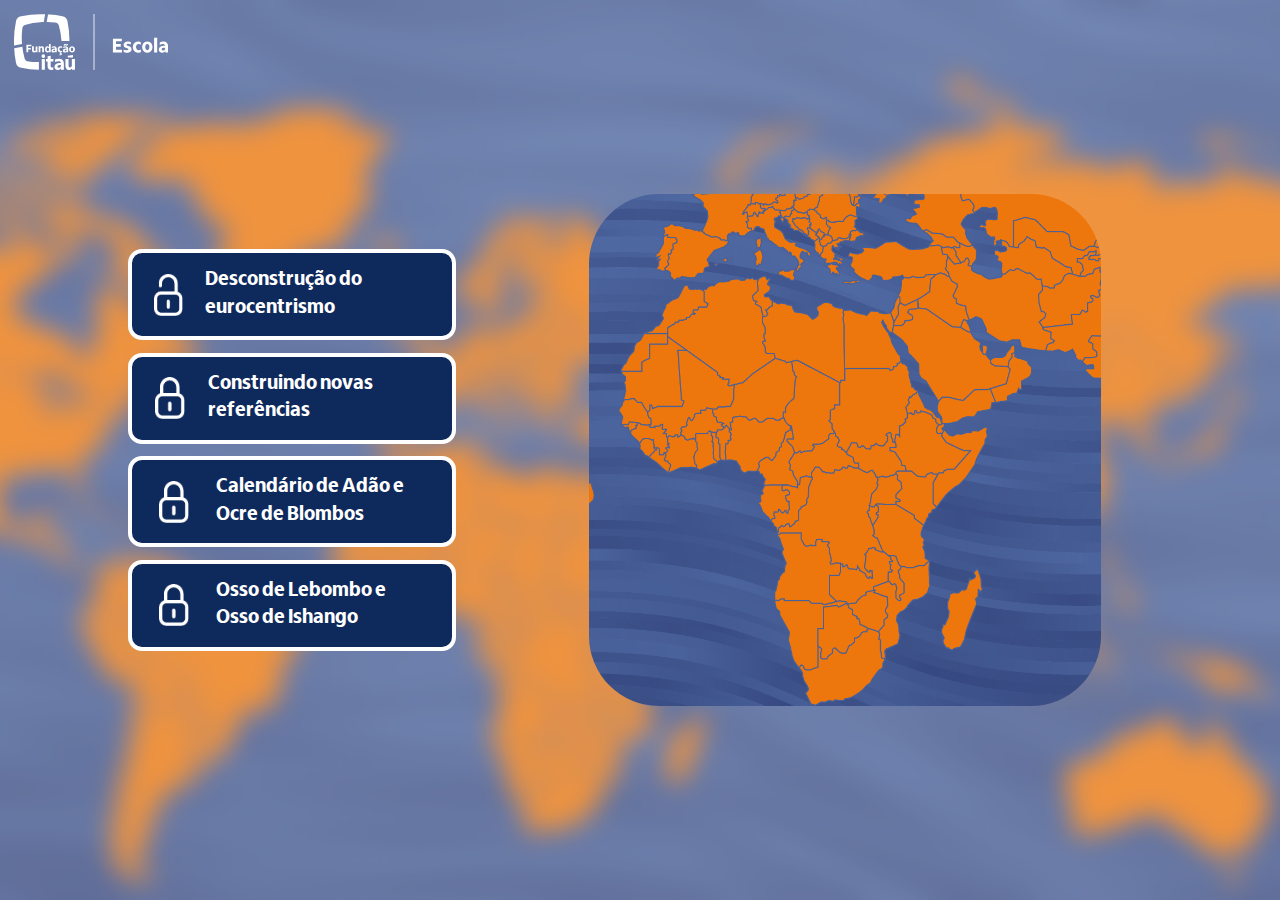
<file: index.html>
<!DOCTYPE html>
<html class="mr-fontsize" lang="pt">
  <head>
    <title>Itaú - A História da Matemática
    </title>
    <meta charset="UTF-8">
    <meta name="viewport" content="width=device-width, initial-scale=1.0">
    <meta http-equiv="X-UA-Compatible" content="ie=edge">
    <link rel="stylesheet" type="text/css" href="app/styles/reset.css">
    <link rel="stylesheet" type="text/css" href="app/styles/animate.min.css">
    <link rel="stylesheet" type="text/css" href="app/modules/engine.css">
  </head>
  <body>
    <main id="main"></main>
    <script src="app/scripts/jquery.min.js"></script>
    <script src="app/config.js"></script>
    <script src="app/modules/engine.min.js"></script>
    <script src="app/scripts/main.js"></script>
    <style>@keyframes lds-eclipse {
    0% {
        -webkit-transform: rotate(0deg);
        transform: rotate(0deg);
    }
    50% {
        -webkit-transform: rotate(180deg);
        transform: rotate(180deg);
    }
    100% {
        -webkit-transform: rotate(360deg);
        transform: rotate(360deg);
    }
}

@-webkit-keyframes lds-eclipse {
    0% {
        -webkit-transform: rotate(0deg);
        transform: rotate(0deg);
    }
    50% {
        -webkit-transform: rotate(180deg);
        transform: rotate(180deg);
    }
    100% {
        -webkit-transform: rotate(360deg);
        transform: rotate(360deg);
    }
}

.lds-eclipse {
    position: relative;
    width: 300px !important;
    height: 300px !important;
    -webkit-transform: translate(-100px, -100px) scale(1) translate(100px, 100px);
    transform: translate(-100px, -100px) scale(1) translate(100px, 100px);
    display: flex;
    justify-content: center;
    align-items: center;
}

.spinner {
    position: absolute;
    -webkit-animation: lds-eclipse 1s linear infinite;
    animation: lds-eclipse 1s linear infinite;
    width: 300px;
    height: 300px;
    top: 0px;
    left: 0px;
    border-radius: 50%;
    box-shadow: 0 4px 0 0 #fff;
    -webkit-transform-origin: 150px 150px;
    transform-origin: 150px 150px;
}

.spinner.reverse {
    -webkit-animation: lds-eclipse 1s linear infinite;
    animation: lds-eclipse 1s linear infinite;
    -webkit-animation-direction: reverse;
    animation-direction: reverse;
    width: 260px;
    height: 260px;
    top: 20px;
    left: 20px;
    box-shadow: 0 4px 0 0 #001D50;
    -webkit-transform-origin: 150px 150px;
    transform-origin: 130px 130px;
}

.message {
    font-size: 2em;
}

.loader {
    position: absolute;
    top: 0;
    left: 0;
    width: 100%;
    height: 100%;
    z-index: 9999;
    background-color: #008CFF;
    display: flex;
    justify-content: center;
    align-items: center;
}
    </style>
    <div class="loader" id="loader">
      <div class="lds-css ng-scope">
        <div class="lds-eclipse" style="width:100%;height:100%">
          <div class="spinner"></div>
          <div class="spinner reverse"></div>
        </div>
      </div>
    </div>
    <script>(function() {
    var loadingTimer = null;
    $(window).on(VIEW_EVENT.LOAD_START, function() {
        loadingTimer = setTimeout(function() {
            $("#loader").fadeIn();
        }, 1000);
    });

    $(window).on(VIEW_EVENT.LOAD_END, function() {
        clearTimeout(loadingTimer);
        $("#loader").fadeOut();
    });

    $(window).on(VIEW_EVENT.READY, function() {
        clearTimeout(loadingTimer);
        $("#loader").fadeOut();
    });
})();
    </script>
  </body>
</html>
</file>
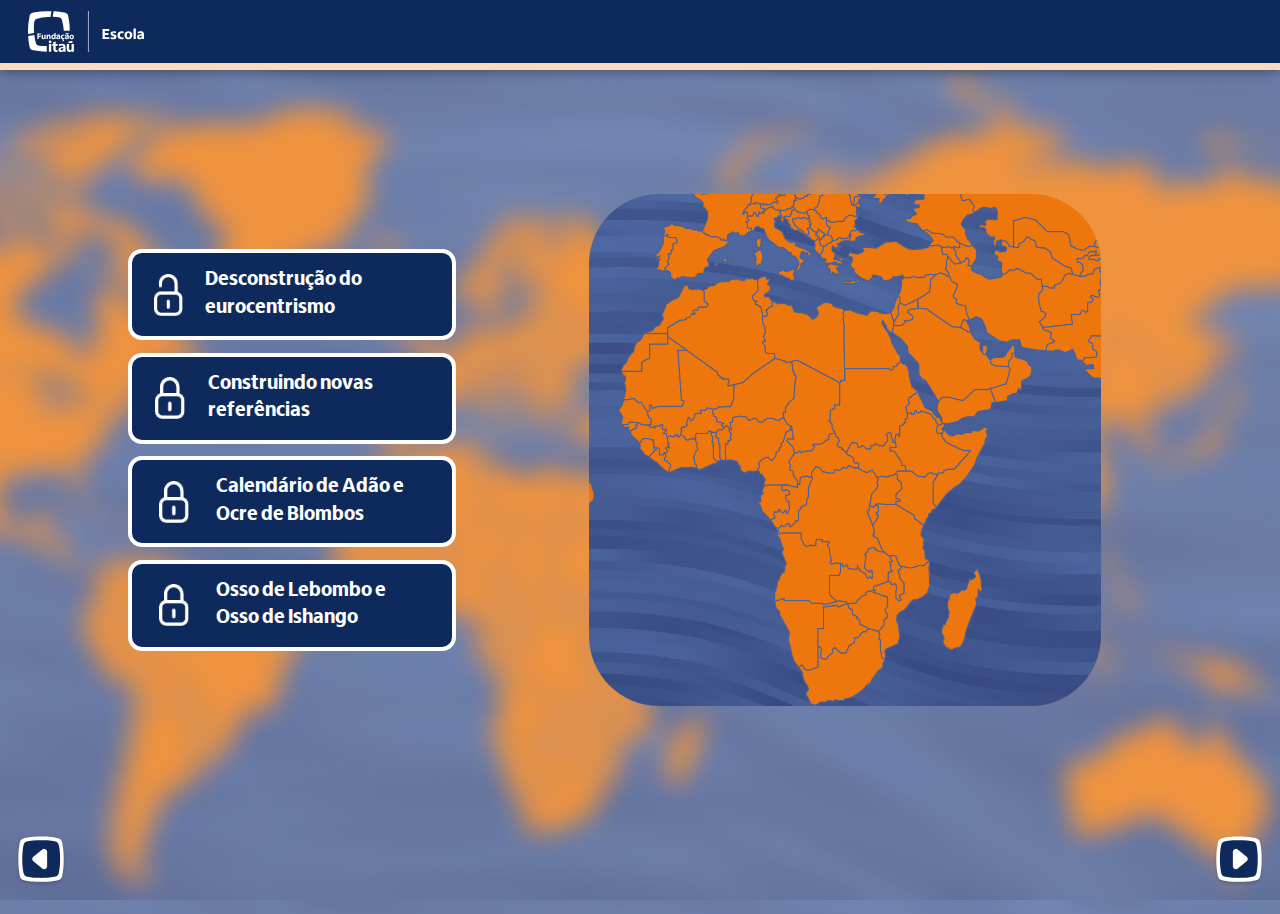
<file: app/pages/onepage/index.html>
<!DOCTYPE html>
<html></html>
<head>
  <meta charset="utf-8">
  <meta http-equiv="X-UA-Compatible" content="IE=edge">
  <meta name="viewport" content="width=device-width, initial-scale=1">
  <link rel="stylesheet" type="text/css" href="../../styles/reset.css"/>
  <link rel="stylesheet" type="text/css" href="../../styles/animate.min.css"/>
  <link rel="stylesheet" href="style.css">
  <link rel="stylesheet" type="text/css" href="../../modules/flamboyant-props.min.css"/>
</head>
<body role="application">
  <header>
    <div class="component-template-header fixedHeader hamburguerAtivo" id="header">
      <div class="container-image"><img src="../../assets/img/logo.svg" alt="" aria-label="" tabindex="-1" aria-hidden="aria-hidden"/>
      </div>
    </div>
  </header>
  <interection>
    <div class="container-interaction-arrows bottom   ">
      <button class="container-arrow container-arrow-left arrow-left" tabindex="1001" role="button" aria-label="Voltar para a tela anterior." title="Seta para esquerda."></button>
      <button class="container-arrow container-arrow-right arrow-right pulse" tabindex="1000" role="button" aria-label="Avançar para a próxima tela." title="Seta para direita."></button>
    </div>
  </interection>
  <body header-hide prev-hide next-hide next-page="tela1">
    <div class="onePage"><img class="logo" src="../../assets/img/logo.svg"/>
      <div class="flex">
        <div class="boxLeft left">
          <button class="btn btn1 pulse" tabindex="20">
            <div class="ico"></div>
            <p><b>Desconstrução do eurocentrismo</b></p>
          </button>
          <button class="btn btn2 block pulse" tabindex="21">
            <div class="ico"></div>
            <p><b>Construindo novas referências</b></p>
          </button>
          <button class="btn btn3 block pulse" tabindex="22">
            <div class="ico"></div>
            <p><b>Calendário de Adão e<br> Ocre de Blombos</b></p>
          </button>
          <button class="btn btn4 block pulse" tabindex="23">
            <div class="ico"></div>
            <p><b>Osso de Lebombo e<br> Osso de Ishango</b></p>
          </button>
        </div>
        <div class="boxRight wow fadeInRight">
          <div class="cardImg"><img class="mapa mapa0" src="../../assets/img/map.png"/>
            <button class="cardMap mapa map map1 hide" tabindex="24" onclick="navigate.goto('onepage1')"><img src="../../assets/img/grecia.png"/>
              <h2 class="h21">Grécia</h2><img class="pulse pin pin1" src="../../assets/img/pin.png"/>
            </button>
            <button class="cardMap mapa map map2 hide" tabindex="25" onclick="navigate.goto('onepage2')"><img src="../../assets/img/egito.png"/>
              <h2 class="h22">Egito</h2><img class="pulse pin pin2" src="../../assets/img/pin.png"/>
            </button>
            <button class="cardMap mapa map map3 hide" tabindex="26" onclick="navigate.goto('onepage3')"><img src="../../assets/img/africa.png"/>
              <h2 class="h23">África do Sul</h2><img class="pulse pin pin3" src="../../assets/img/pin.png"/>
            </button>
            <button class="cardMap mapa map map4 hide" tabindex="27" onclick="navigate.goto('onepage4')"><img src="../../assets/img/congo.png"/>
              <h2 class="h24">República<br> Democrática<br> do Congo</h2><img class="pulse pin pin4" src="../../assets/img/pin.png"/>
            </button>
          </div>
        </div>
      </div>
    </div>
  </body>
</body>
<script src="../../scripts/jquery.min.js"></script>
<script src="../../scripts/jquery-ui.min.js"></script>
<script src="../../scripts/jquery.ui.touch-punch.min.js"></script>
<script src="../../scripts/components.mixin.scripts.js"></script>
<script src="../../scripts/page.js"></script>
<script src="script.js"></script>
</file>
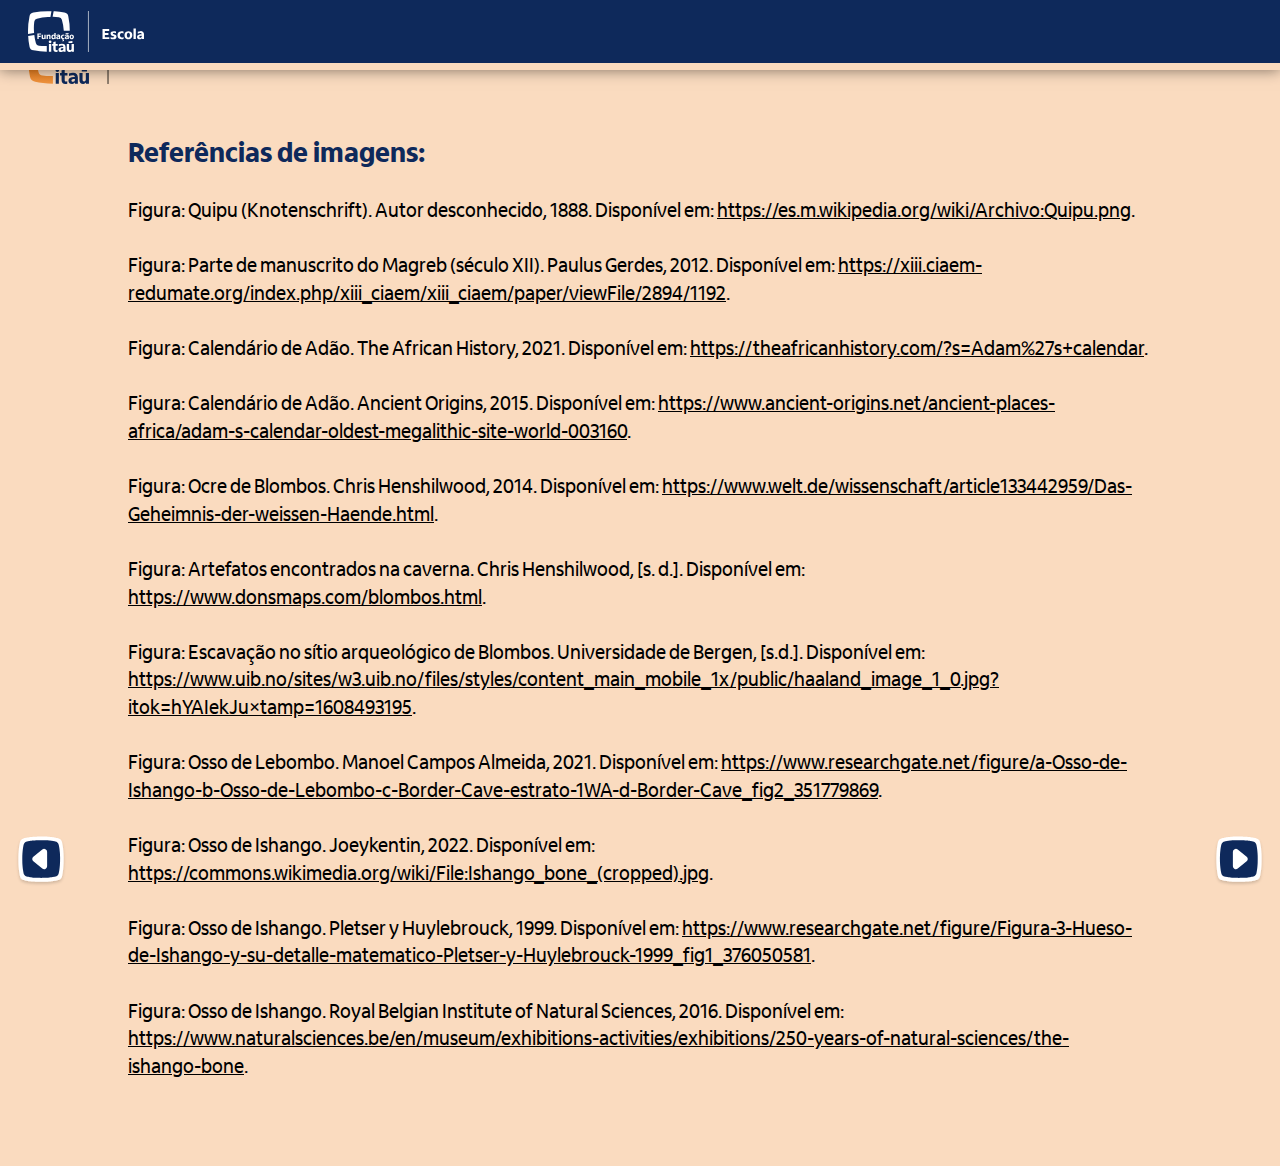
<file: app/pages/tela1/index.html>
<!DOCTYPE html>
<html></html>
<head>
  <meta charset="utf-8">
  <meta http-equiv="X-UA-Compatible" content="IE=edge">
  <meta name="viewport" content="width=device-width, initial-scale=1">
  <link rel="stylesheet" type="text/css" href="../../styles/reset.css"/>
  <link rel="stylesheet" type="text/css" href="../../styles/animate.min.css"/>
  <link rel="stylesheet" href="style.css">
  <link rel="stylesheet" type="text/css" href="../../modules/flamboyant-props.min.css"/>
</head>
<body role="application">
  <header>
    <div class="component-template-header fixedHeader hamburguerAtivo" id="header">
      <div class="container-image"><img src="../../assets/img/logo.svg" alt="" aria-label="" tabindex="-1" aria-hidden="aria-hidden"/>
      </div>
    </div>
  </header>
  <interection>
    <div class="container-interaction-arrows bottom   ">
      <button class="container-arrow container-arrow-left arrow-left" tabindex="1001" role="button" aria-label="Voltar para a tela anterior." title="Seta para esquerda."></button>
      <button class="container-arrow container-arrow-right arrow-right pulse" tabindex="1000" role="button" aria-label="Avançar para a próxima tela." title="Seta para direita."></button>
    </div>
  </interection>
  <body class="color-bg-03" scorm-complete header-hide prev-page="onepage">
    <div class="simplePage">
      <section class="full-H"><img class="logoTop" src="../../assets/img/logo-colorido.svg" alt="">
        <div class="container-template-wildcard prop-bg-fixed">
          <div class="col   col-one col-01  col-full prop-pt10 prop-pb5 prop-tablet-pt7 prop-tablet-pb7 up" alt="" aria-label="" tabindex="-1">
            <div class="wrapper">
              <h3 class="subtitle color-01" tabindex="1"><b>Referências de imagens:</b></h3>
              <p class="text prop-mt2" tabindex="2">Figura: Quipu (Knotenschrift). Autor desconhecido, 1888. Disponível em: <a class="color-black" href="https://es.m.wikipedia.org/wiki/Archivo:Quipu.png", target="_blank", rel="noopener noreferrer">https://es.m.wikipedia.org/wiki/Archivo:Quipu.png</a>.</p>
              <p class="text prop-mt2" tabindex="3">Figura: Parte de manuscrito do Magreb (século XII). Paulus Gerdes, 2012. Disponível em: <a class="color-black" href="https://xiii.ciaem-redumate.org/index.php/xiii_ciaem/xiii_ciaem/paper/viewFile/2894/1192", target="_blank", rel="noopener noreferrer">https://xiii.ciaem-redumate.org/index.php/xiii_ciaem/xiii_ciaem/paper/viewFile/2894/1192</a>.</p>
              <p class="text prop-mt2" tabindex="4">Figura: Calendário de Adão. The African History, 2021. Disponível em: <a class="color-black" href="https://theafricanhistory.com/?s=Adam%27s+calendar", target="_blank", rel="noopener noreferrer">https://theafricanhistory.com/?s=Adam%27s+calendar</a>.</p>
              <p class="text prop-mt2" tabindex="5">Figura: Calendário de Adão. Ancient Origins, 2015. Disponível em: <a class="color-black" href="https://www.ancient-origins.net/ancient-places-africa/adam-s-calendar-oldest-megalithic-site-world-003160", target="_blank", rel="noopener noreferrer">https://www.ancient-origins.net/ancient-places-africa/adam-s-calendar-oldest-megalithic-site-world-003160</a>.</p>
              <p class="text prop-mt2" tabindex="6">Figura: Ocre de Blombos. Chris Henshilwood, 2014. Disponível em: <a class="color-black" href="https://www.welt.de/wissenschaft/article133442959/Das-Geheimnis-der-weissen-Haende.html", target="_blank", rel="noopener noreferrer">https://www.welt.de/wissenschaft/article133442959/Das-Geheimnis-der-weissen-Haende.html</a>.</p>
              <p class="text prop-mt2" tabindex="7">Figura: Artefatos encontrados na caverna. Chris Henshilwood, [s. d.]. Disponível em: <a class="color-black" href="https://www.donsmaps.com/blombos.html", target="_blank", rel="noopener noreferrer">https://www.donsmaps.com/blombos.html</a>.</p>
              <p class="text prop-mt2" tabindex="8">Figura: Escavação no sítio arqueológico de Blombos. Universidade de Bergen, [s.d.]. Disponível em: <a class="color-black" href="https://www.uib.no/sites/w3.uib.no/files/styles/content_main_mobile_1x/public/haaland_image_1_0.jpg?itok=hYAIekJu&timestamp=1608493195", target="_blank", rel="noopener noreferrer">https://www.uib.no/sites/w3.uib.no/files/styles/content_main_mobile_1x/public/haaland_image_1_0.jpg?itok=hYAIekJu&timestamp=1608493195</a>.</p>
              <p class="text prop-mt2" tabindex="9">Figura: Osso de Lebombo. Manoel Campos Almeida, 2021. Disponível em: <a class="color-black" href="https://www.researchgate.net/figure/a-Osso-de-Ishango-b-Osso-de-Lebombo-c-Border-Cave-estrato-1WA-d-Border-Cave_fig2_351779869", target="_blank", rel="noopener noreferrer">https://www.researchgate.net/figure/a-Osso-de-Ishango-b-Osso-de-Lebombo-c-Border-Cave-estrato-1WA-d-Border-Cave_fig2_351779869</a>.</p>
              <p class="text prop-mt2" tabindex="10">Figura: Osso de Ishango. Joeykentin, 2022. Disponível em: <a class="color-black" href="https://commons.wikimedia.org/wiki/File:Ishango_bone_(cropped).jpg", target="_blank", rel="noopener noreferrer">https://commons.wikimedia.org/wiki/File:Ishango_bone_(cropped).jpg</a>.</p>
              <p class="text prop-mt2" tabindex="11">Figura: Osso de Ishango. Pletser y Huylebrouck, 1999. Disponível em: <a class="color-black" href="https://www.researchgate.net/figure/Figura-3-Hueso-de-Ishango-y-su-detalle-matematico-Pletser-y-Huylebrouck-1999_fig1_376050581", target="_blank", rel="noopener noreferrer">https://www.researchgate.net/figure/Figura-3-Hueso-de-Ishango-y-su-detalle-matematico-Pletser-y-Huylebrouck-1999_fig1_376050581</a>.</p>
              <p class="text prop-mt2" tabindex="12">Figura: Osso de Ishango. Royal Belgian Institute of Natural Sciences, 2016. Disponível em: <a class="color-black" href="https://www.naturalsciences.be/en/museum/exhibitions-activities/exhibitions/250-years-of-natural-sciences/the-ishango-bone", target="_blank", rel="noopener noreferrer">https://www.naturalsciences.be/en/museum/exhibitions-activities/exhibitions/250-years-of-natural-sciences/the-ishango-bone</a>.</p>
            </div>
          </div>
        </div>
      </section>
    </div>
  </body>
</body>
<script src="../../scripts/jquery.min.js"></script>
<script src="../../scripts/jquery-ui.min.js"></script>
<script src="../../scripts/jquery.ui.touch-punch.min.js"></script>
<script src="../../scripts/components.mixin.scripts.js"></script>
<script src="../../scripts/page.js"></script>
<script src="script.js"></script>
</file>
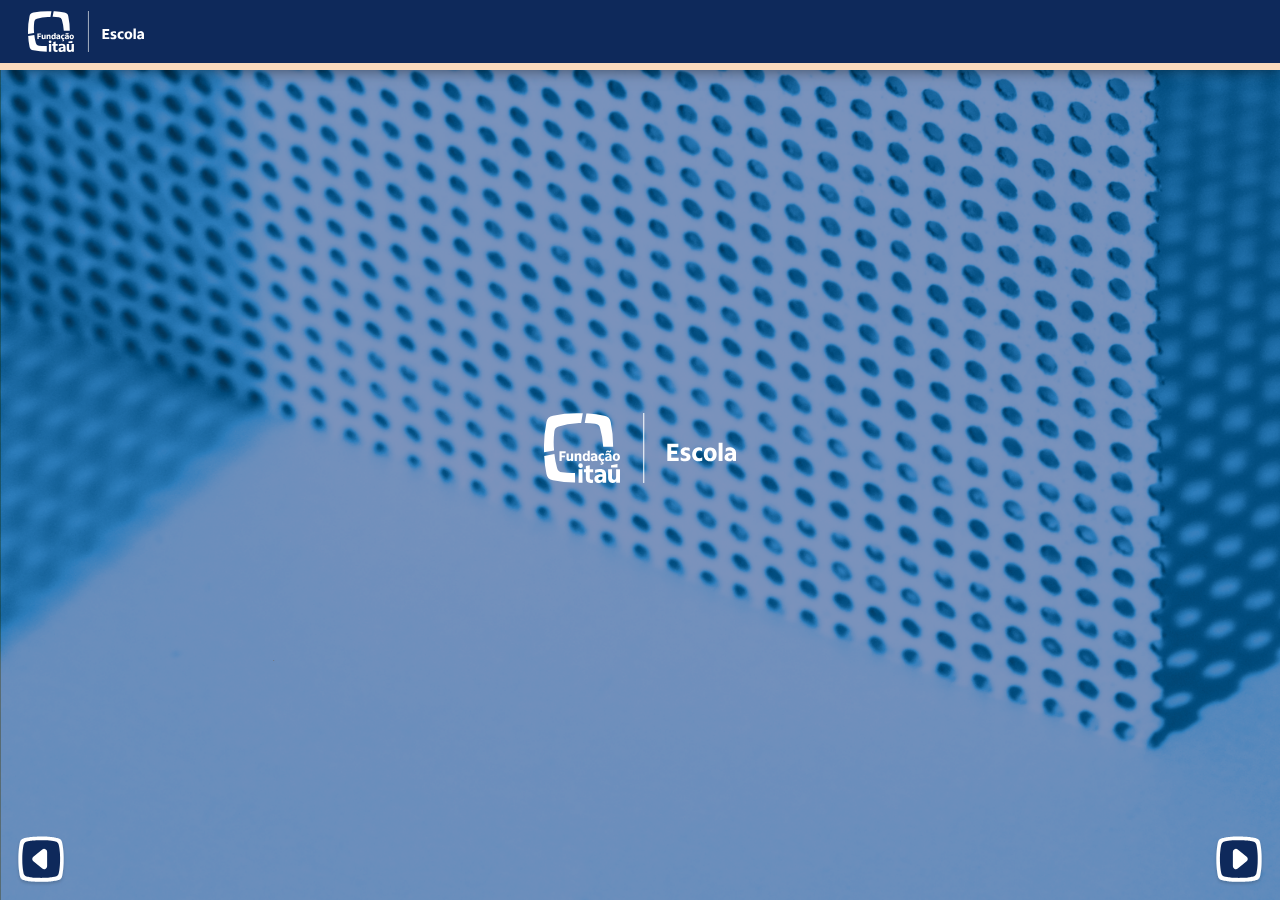
<file: app/pages/tela2/index.html>
<!DOCTYPE html>
<html></html>
<head>
  <meta charset="utf-8">
  <meta http-equiv="X-UA-Compatible" content="IE=edge">
  <meta name="viewport" content="width=device-width, initial-scale=1">
  <link rel="stylesheet" type="text/css" href="../../styles/reset.css"/>
  <link rel="stylesheet" type="text/css" href="../../styles/animate.min.css"/>
  <link rel="stylesheet" href="style.css">
  <link rel="stylesheet" type="text/css" href="../../modules/flamboyant-props.min.css"/>
</head>
<body role="application">
  <header>
    <div class="component-template-header fixedHeader hamburguerAtivo" id="header">
      <div class="container-image"><img src="../../assets/img/logo.svg" alt="" aria-label="" tabindex="-1" aria-hidden="aria-hidden"/>
      </div>
    </div>
  </header>
  <interection>
    <div class="container-interaction-arrows bottom   ">
      <button class="container-arrow container-arrow-left arrow-left" tabindex="1001" role="button" aria-label="Voltar para a tela anterior." title="Seta para esquerda."></button>
      <button class="container-arrow container-arrow-right arrow-right pulse" tabindex="1000" role="button" aria-label="Avançar para a próxima tela." title="Seta para direita."></button>
    </div>
  </interection>
  <body next-hide header-hide>
    <div class="simplePage">
      <section class="full-H">
        <div class="container-template-wildcard bg-bottom prop-bg-fixed" style="background-image: url(../../assets/img/n14-01.png);">
          <div class="col col-bg  col-one col-01  col-full zoomIn" alt="" aria-label="" tabindex="-1">
            <div class="wrapper">
              <div class="container-image"><img class="prop-h5 prop-tablet-h4" src="../../assets/img/logo.svg" alt="logotipo Fundação Itaú | Escola" aria-label="logotipo Fundação Itaú | Escola" tabindex="1"/>
              </div>
            </div>
          </div>
        </div>
      </section>
    </div>
  </body>
</body>
<script src="../../scripts/jquery.min.js"></script>
<script src="../../scripts/jquery-ui.min.js"></script>
<script src="../../scripts/jquery.ui.touch-punch.min.js"></script>
<script src="../../scripts/components.mixin.scripts.js"></script>
<script src="../../scripts/page.js"></script>
<script src="script.js"></script>
</file>
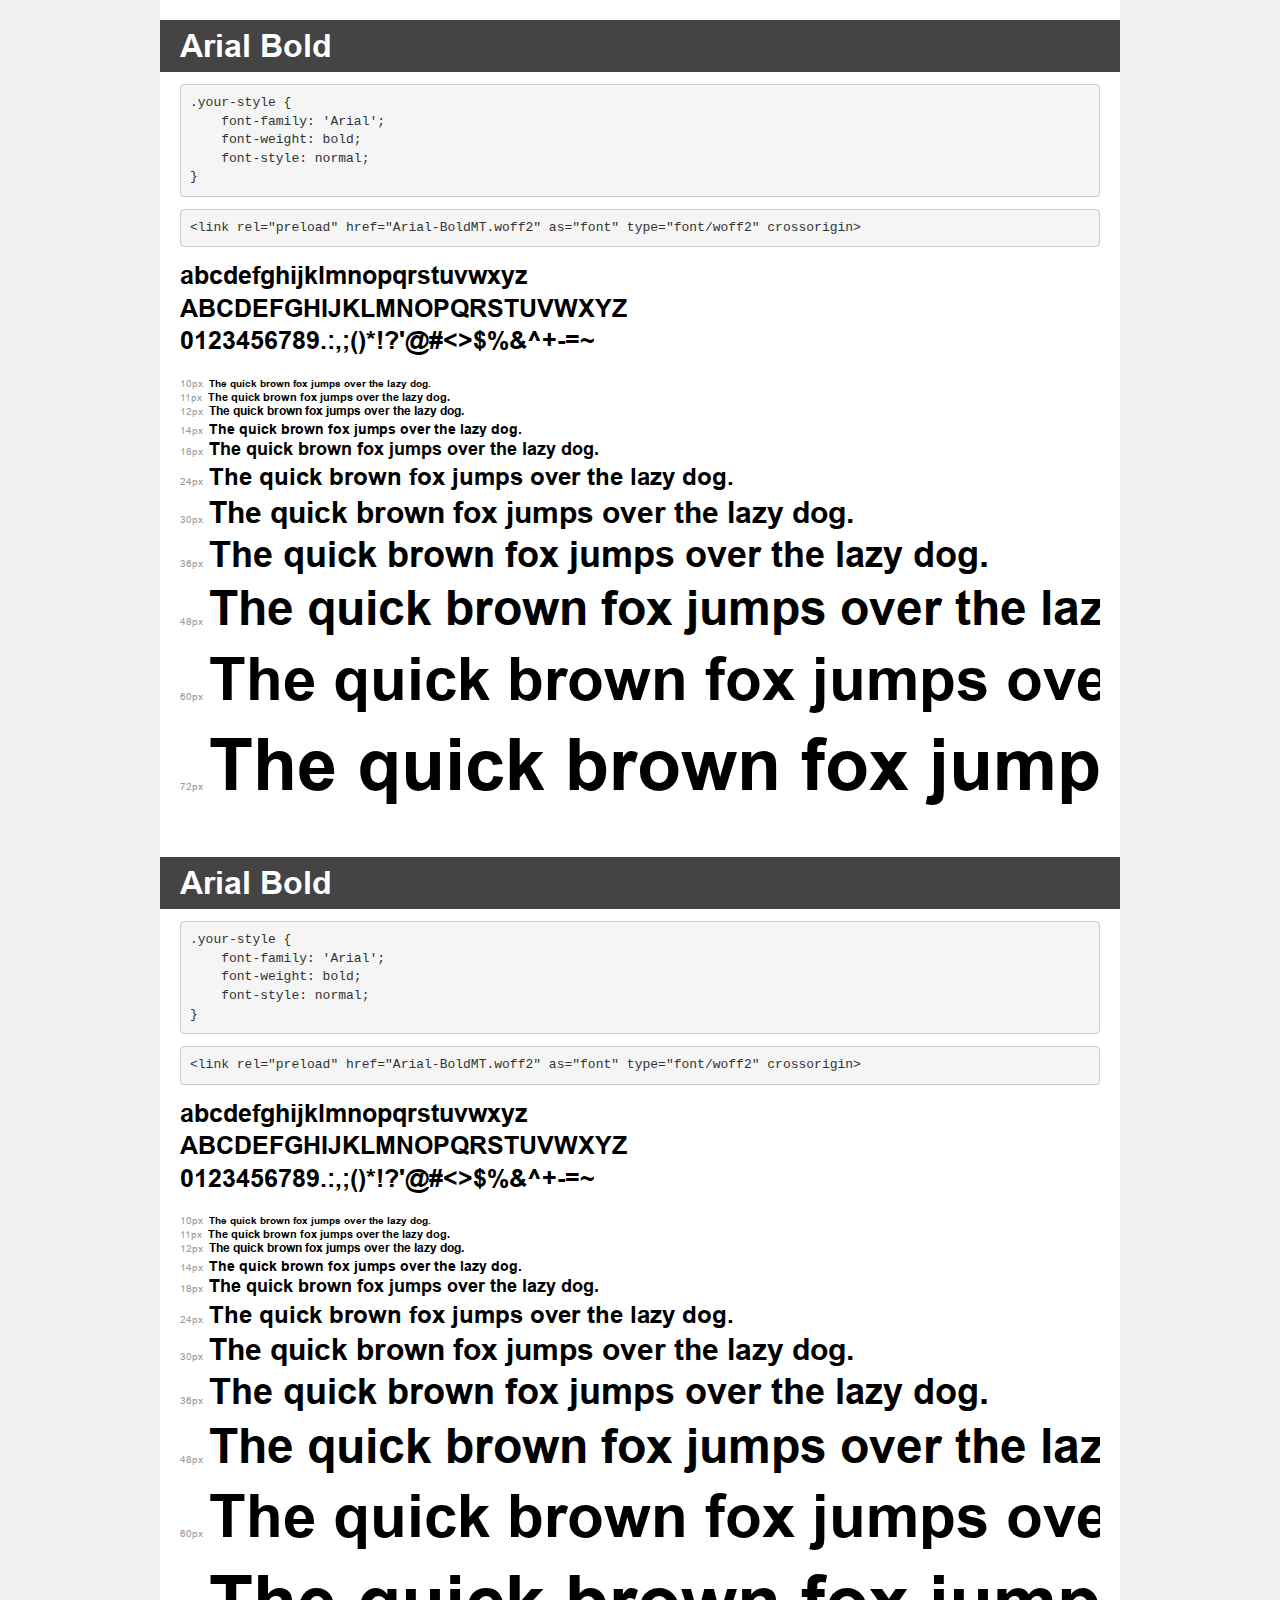
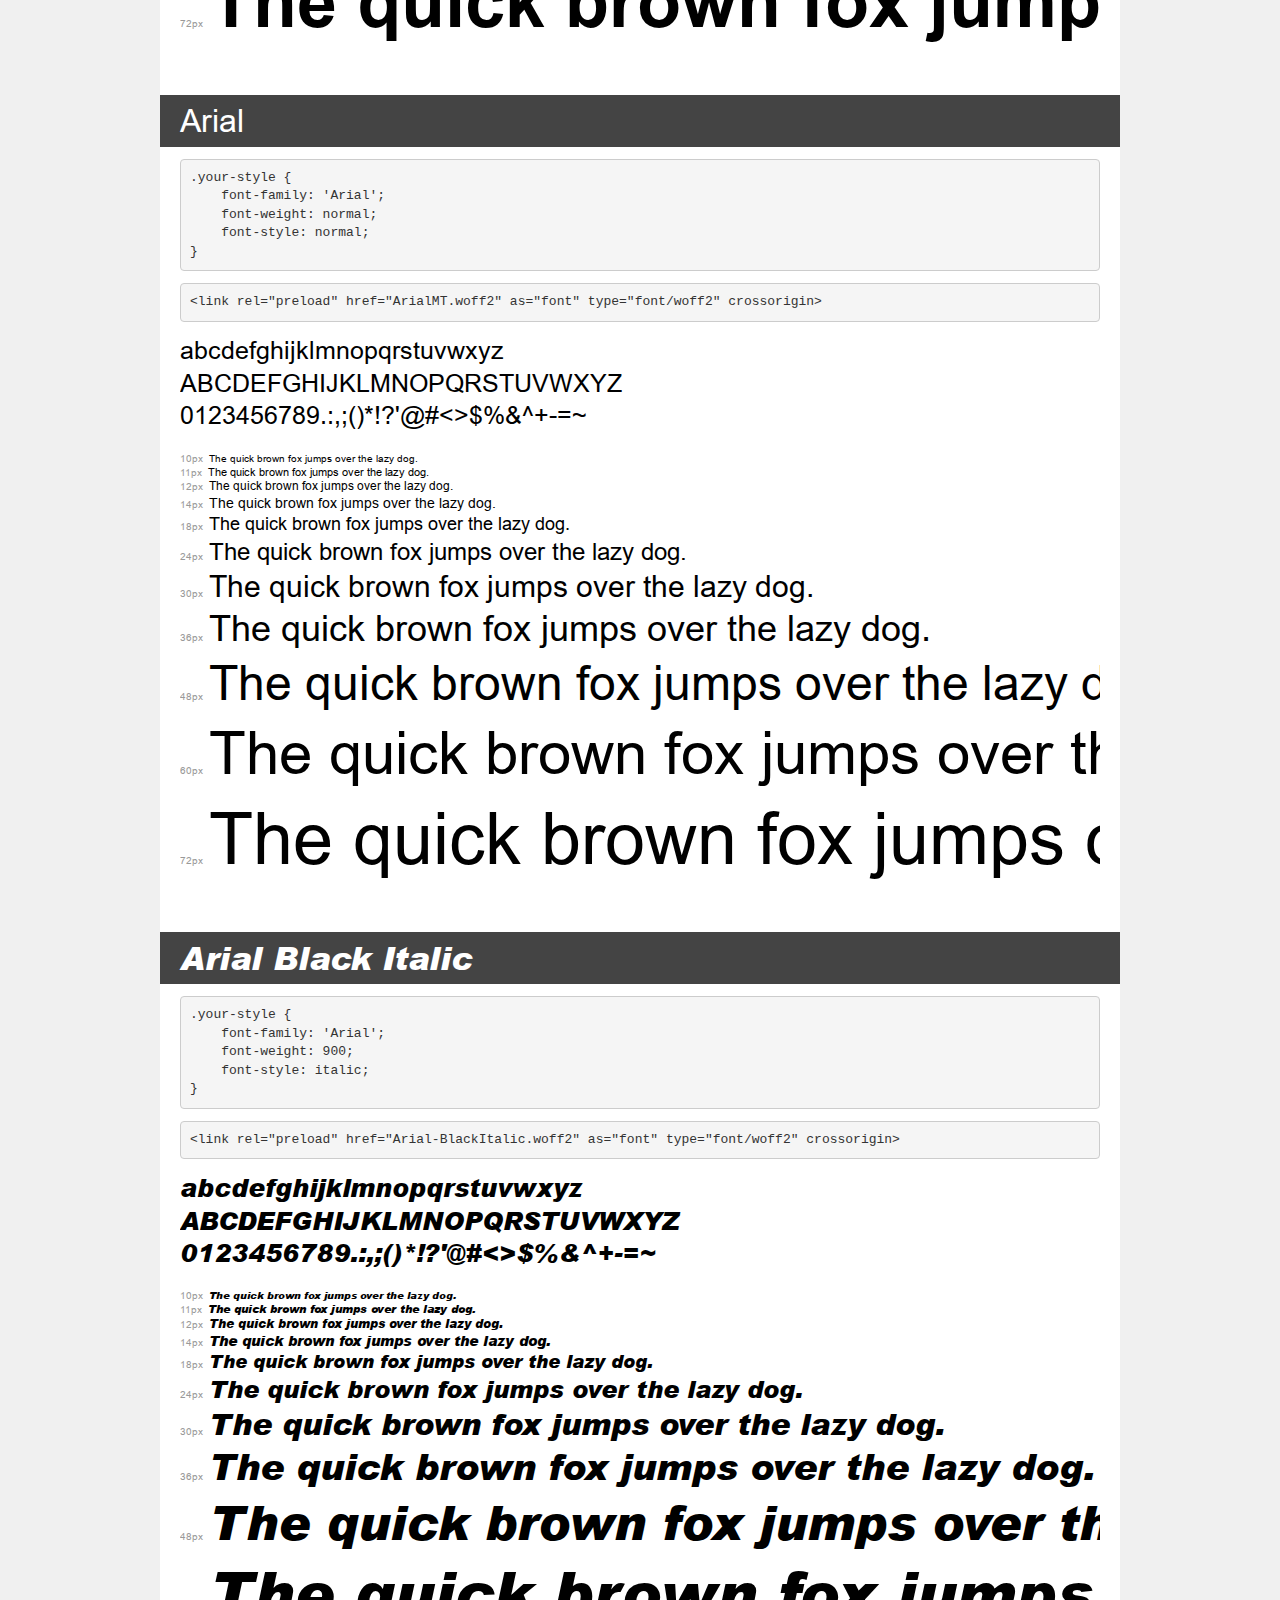
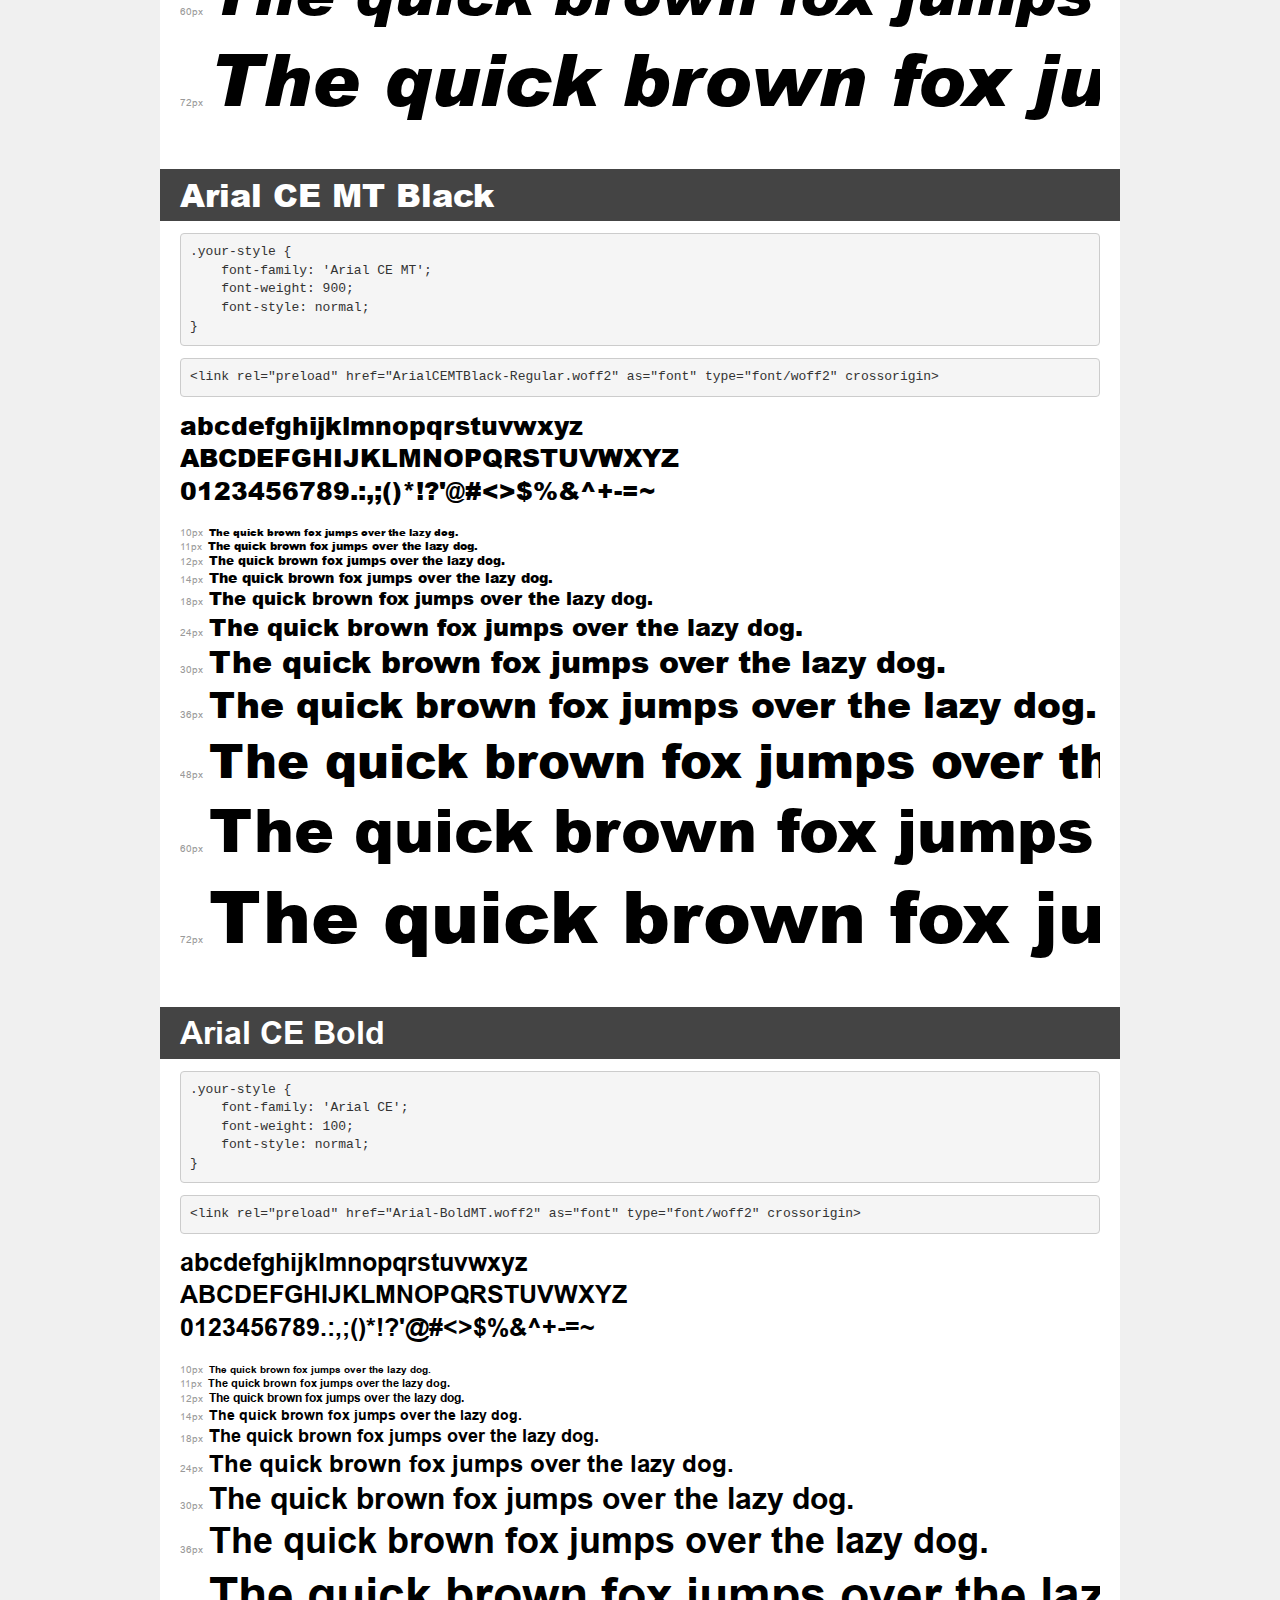
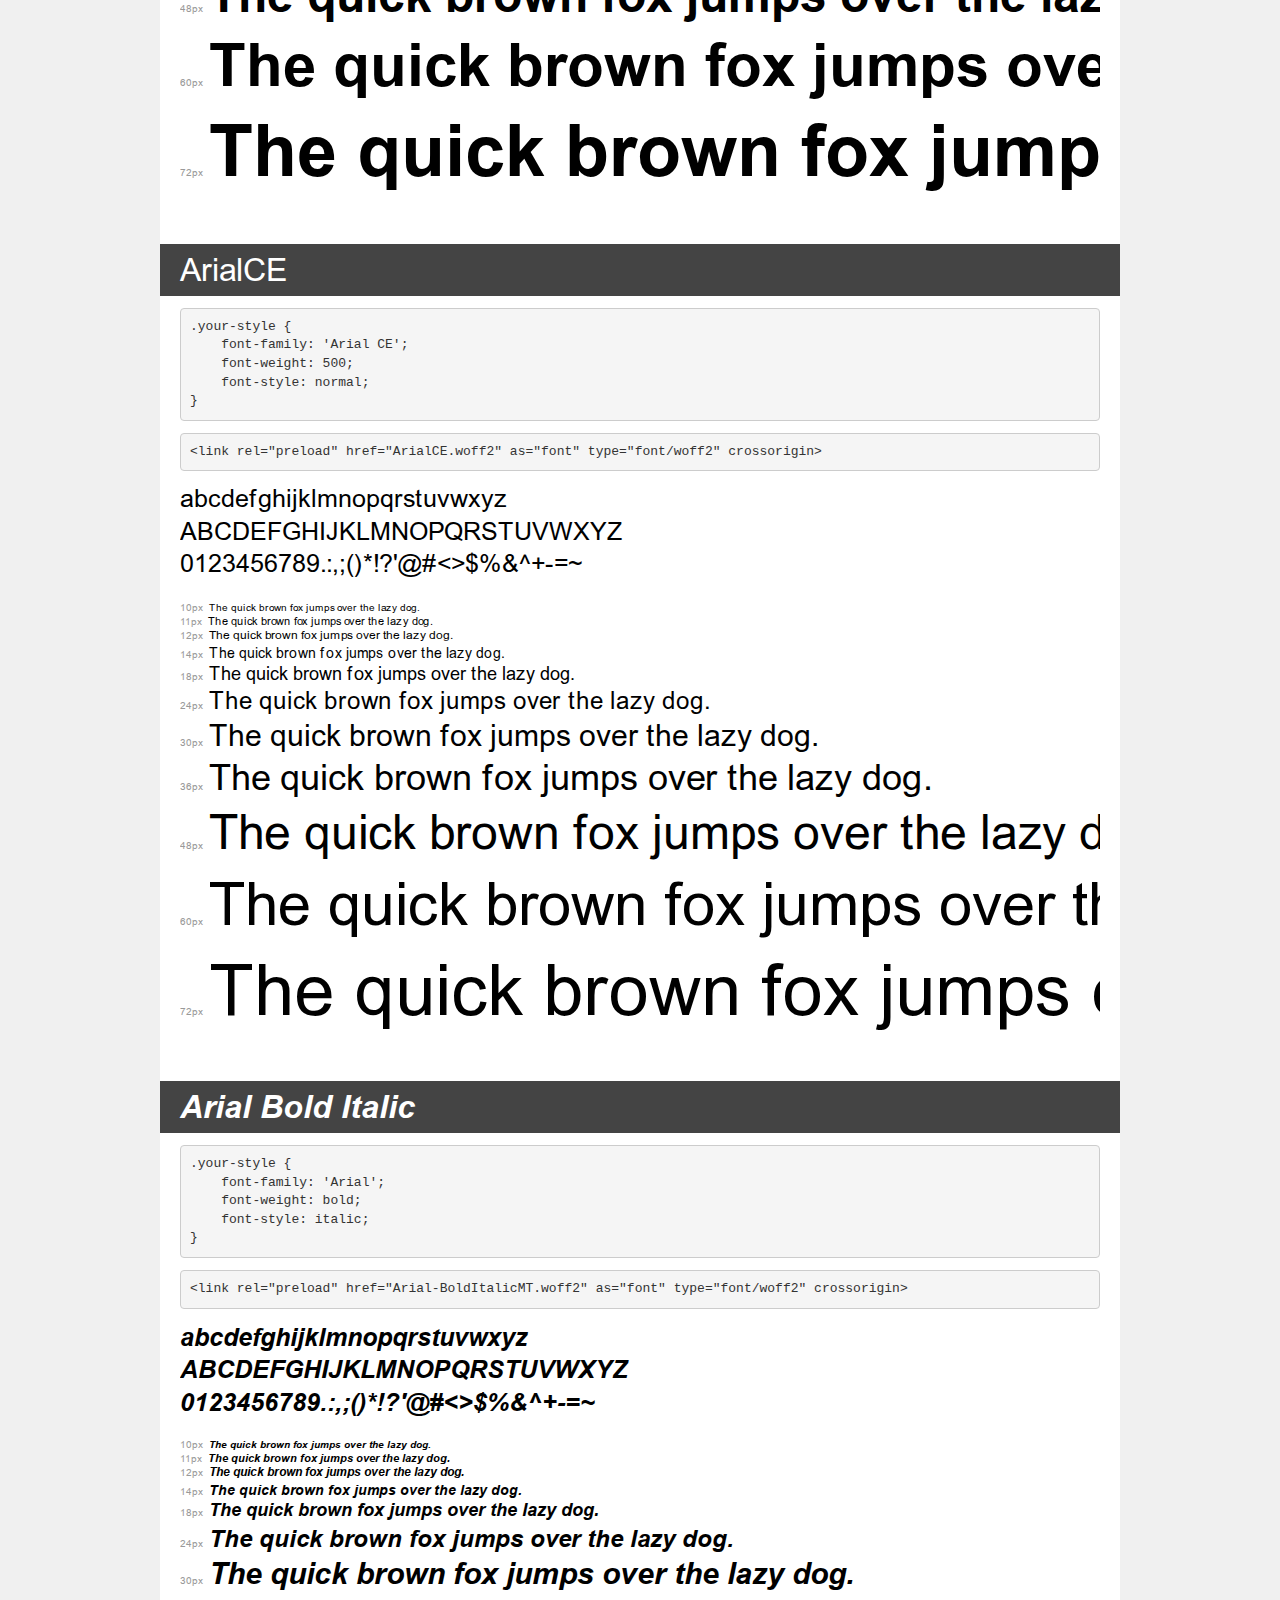
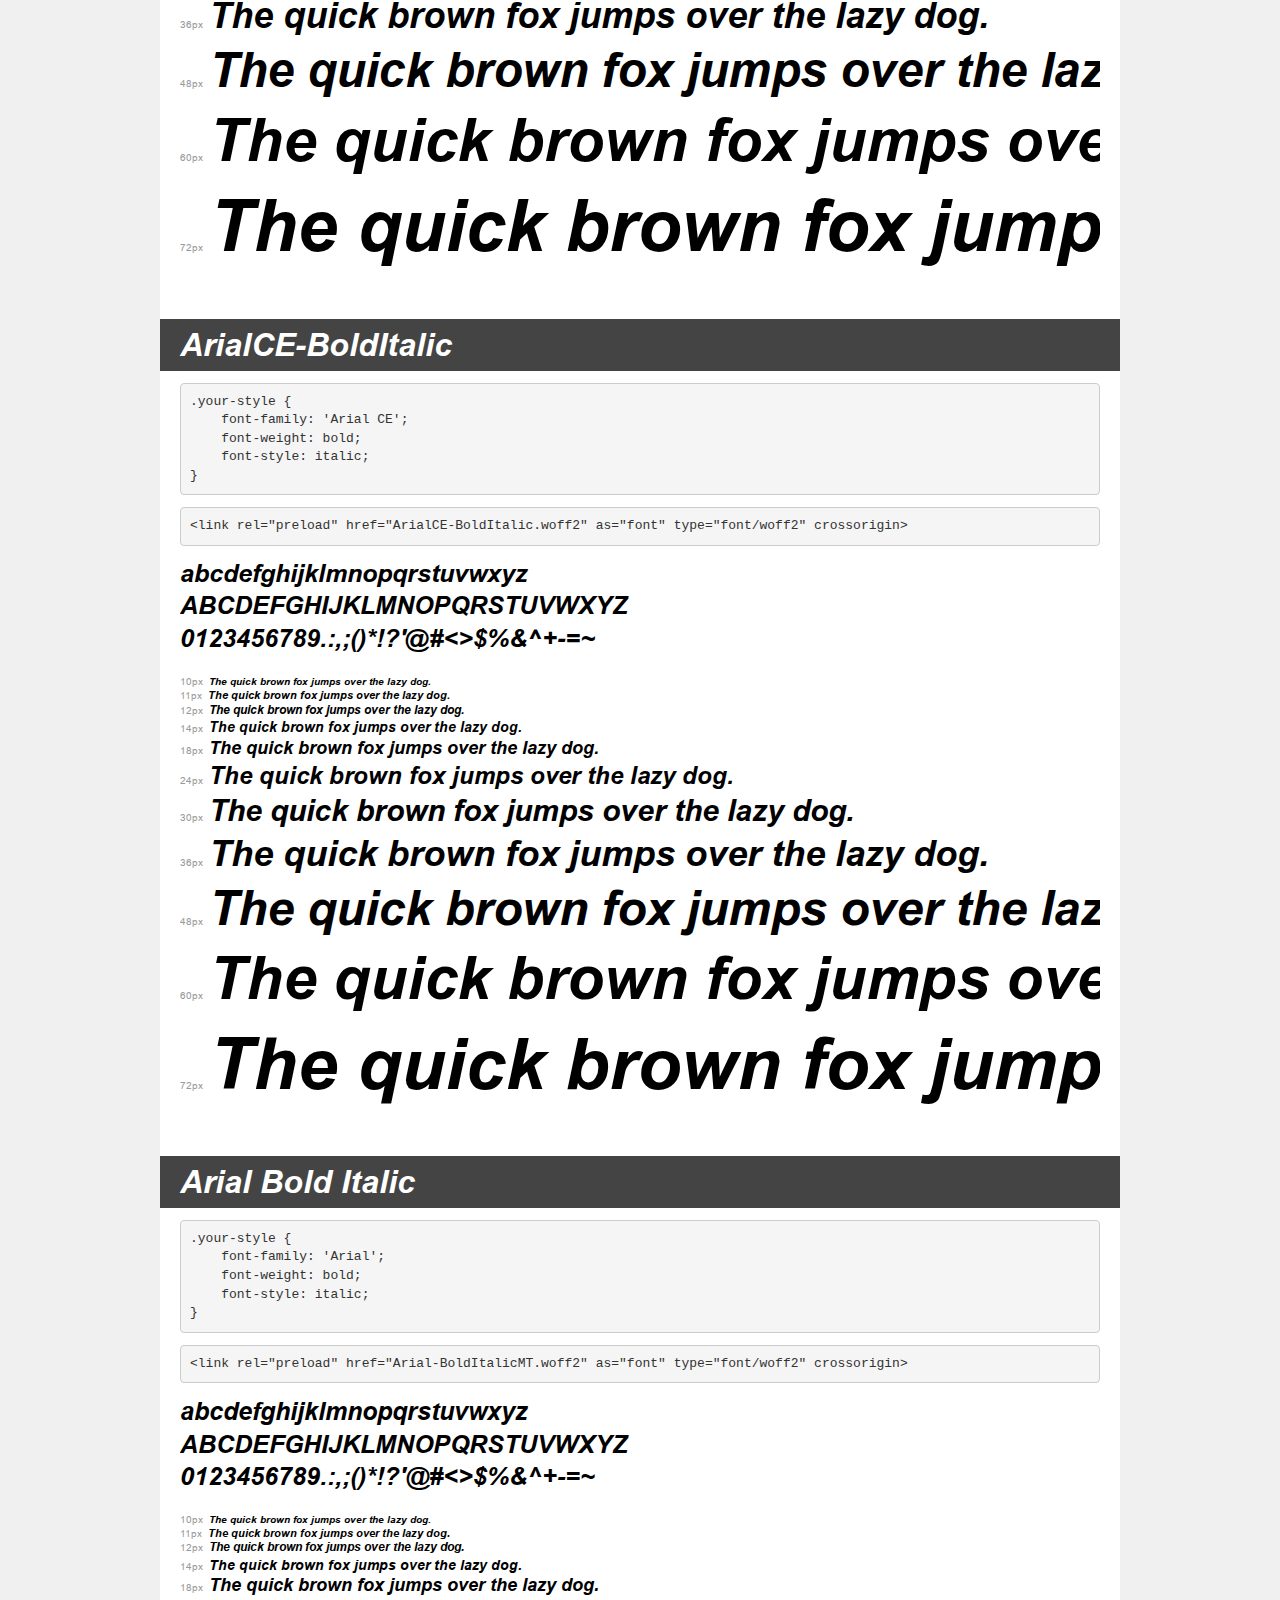
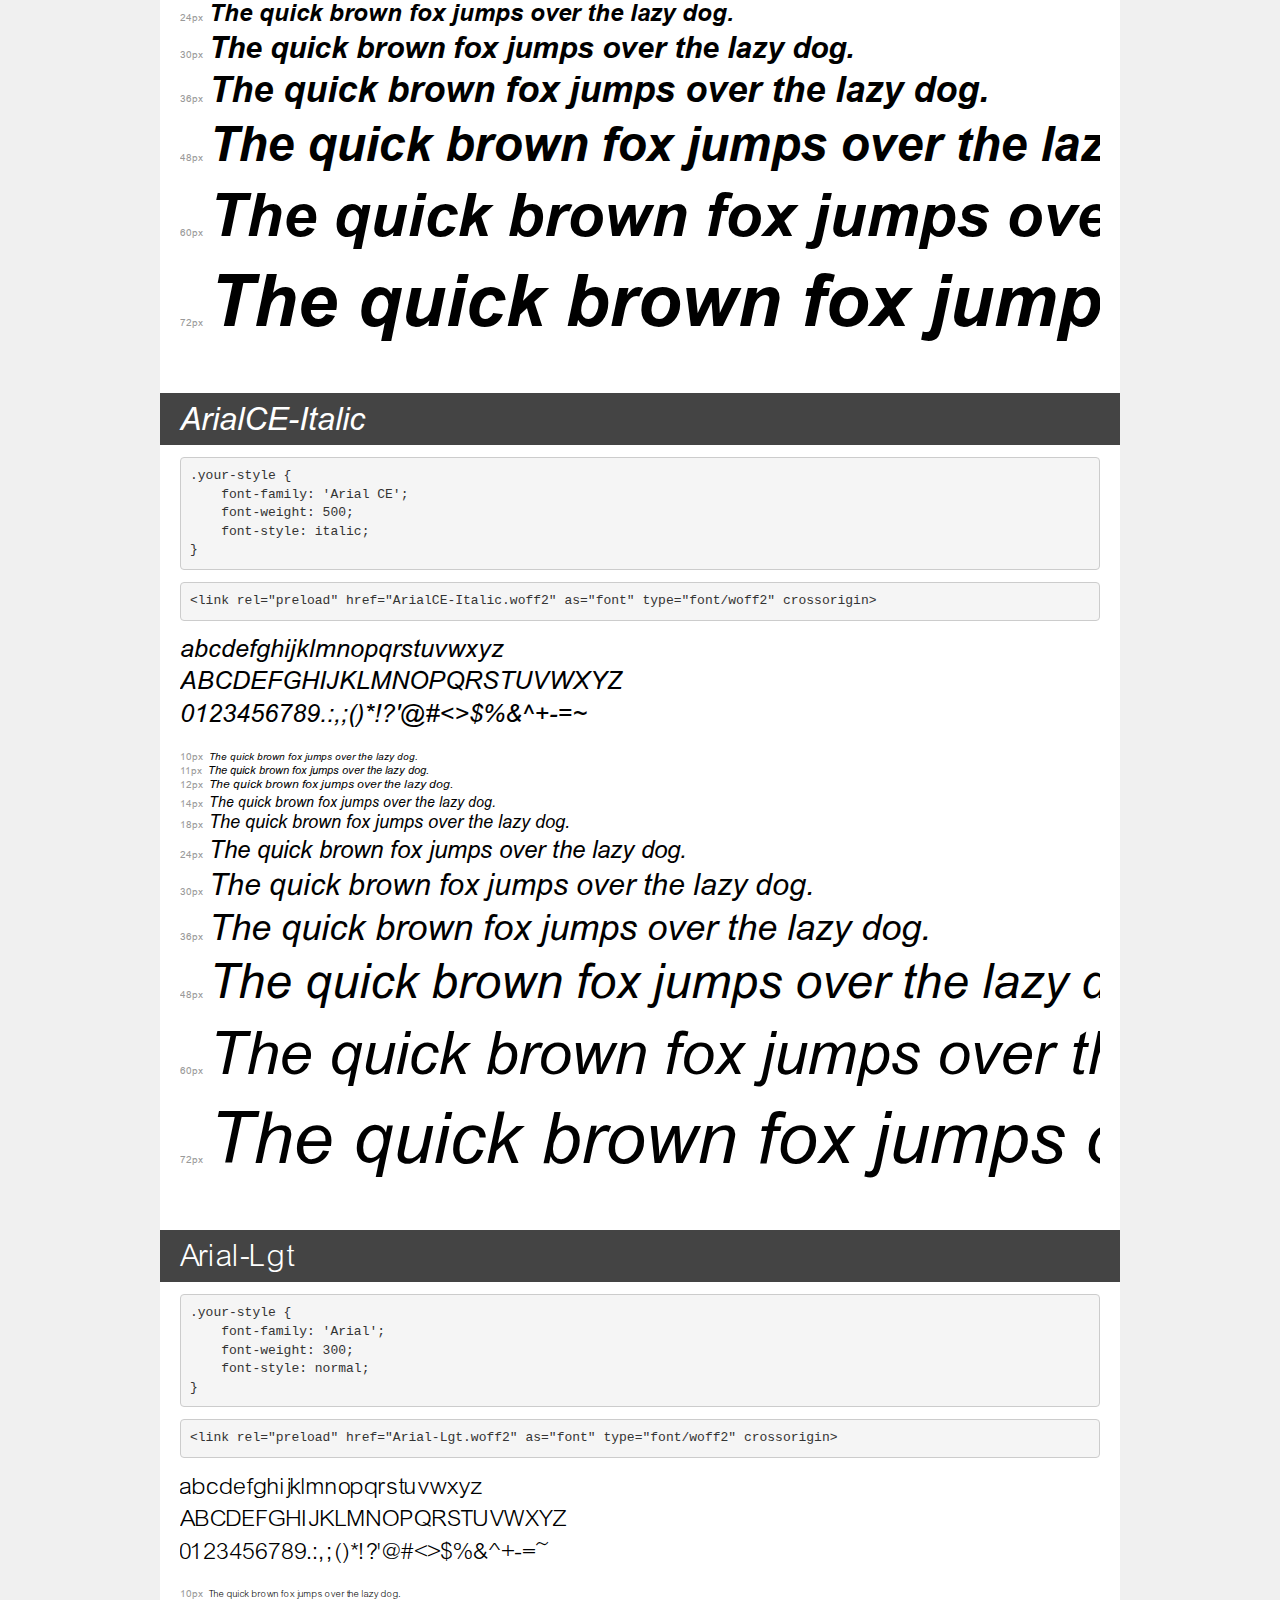
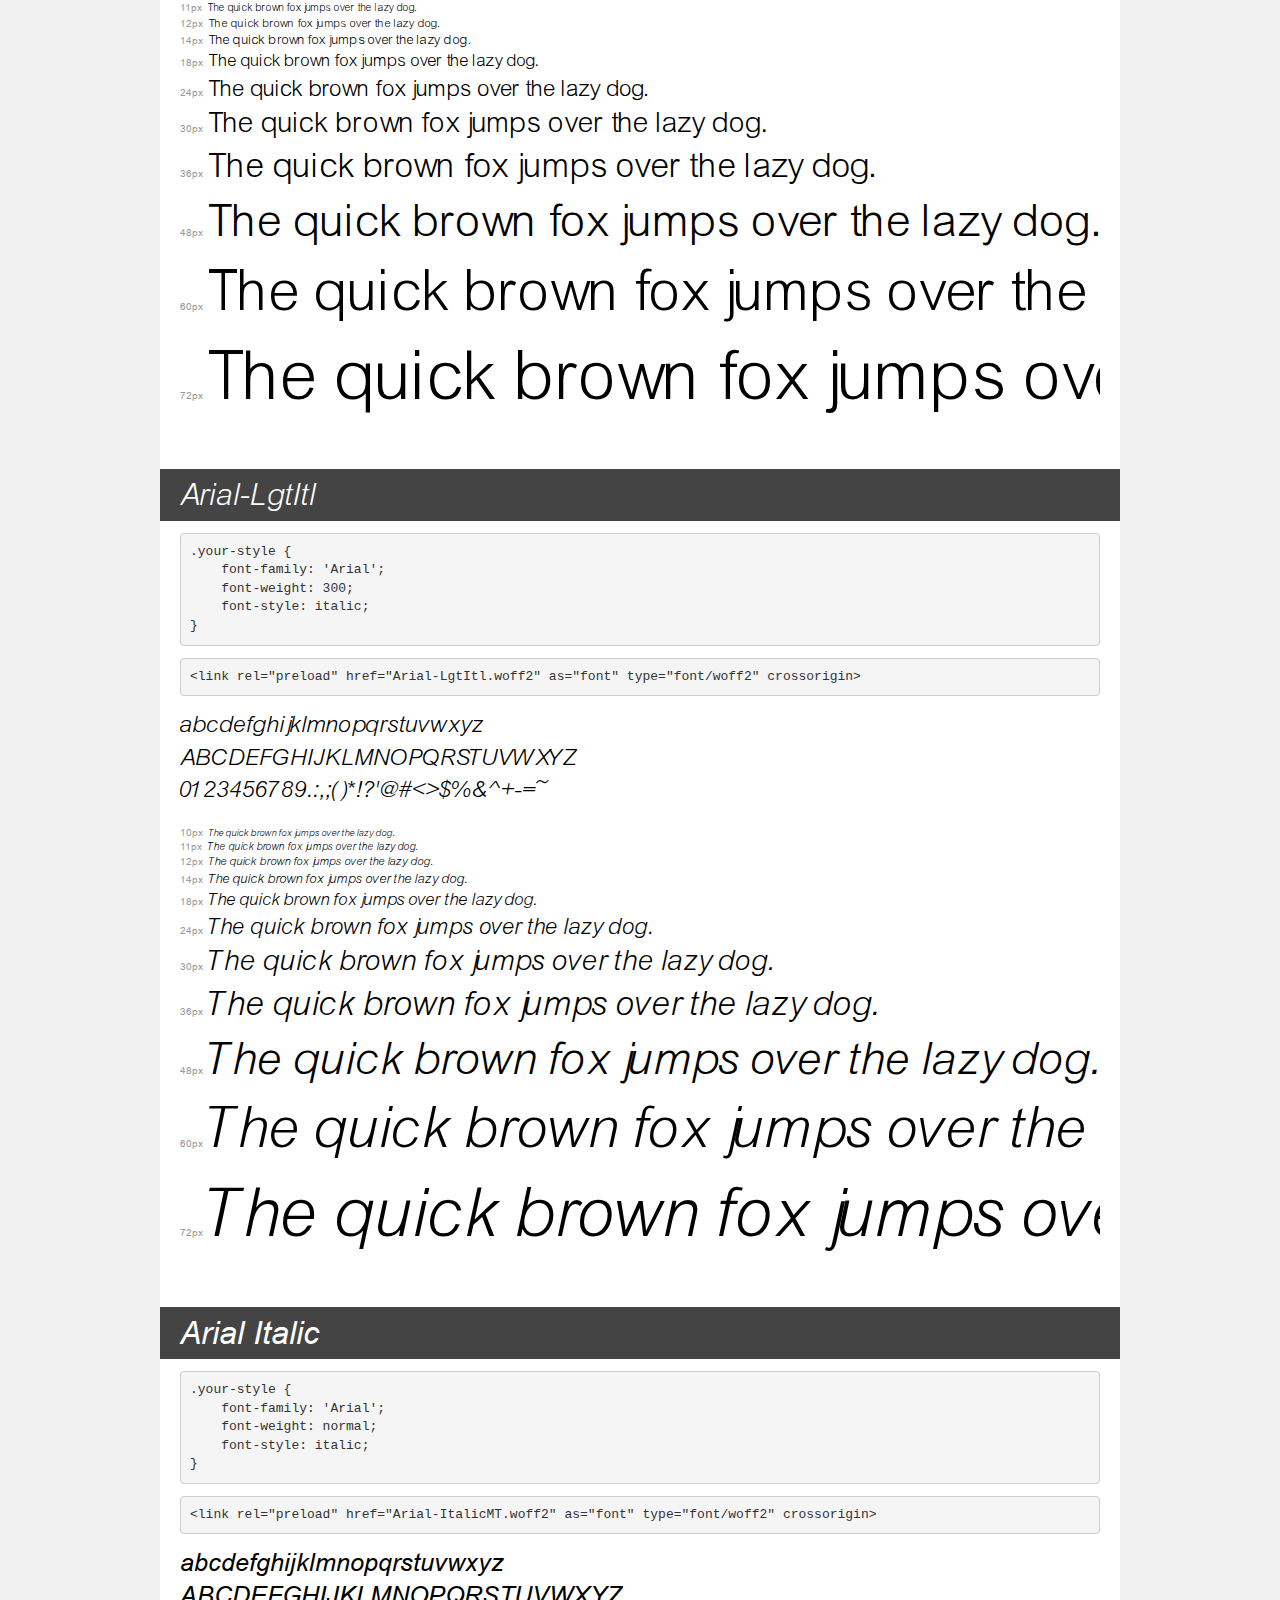
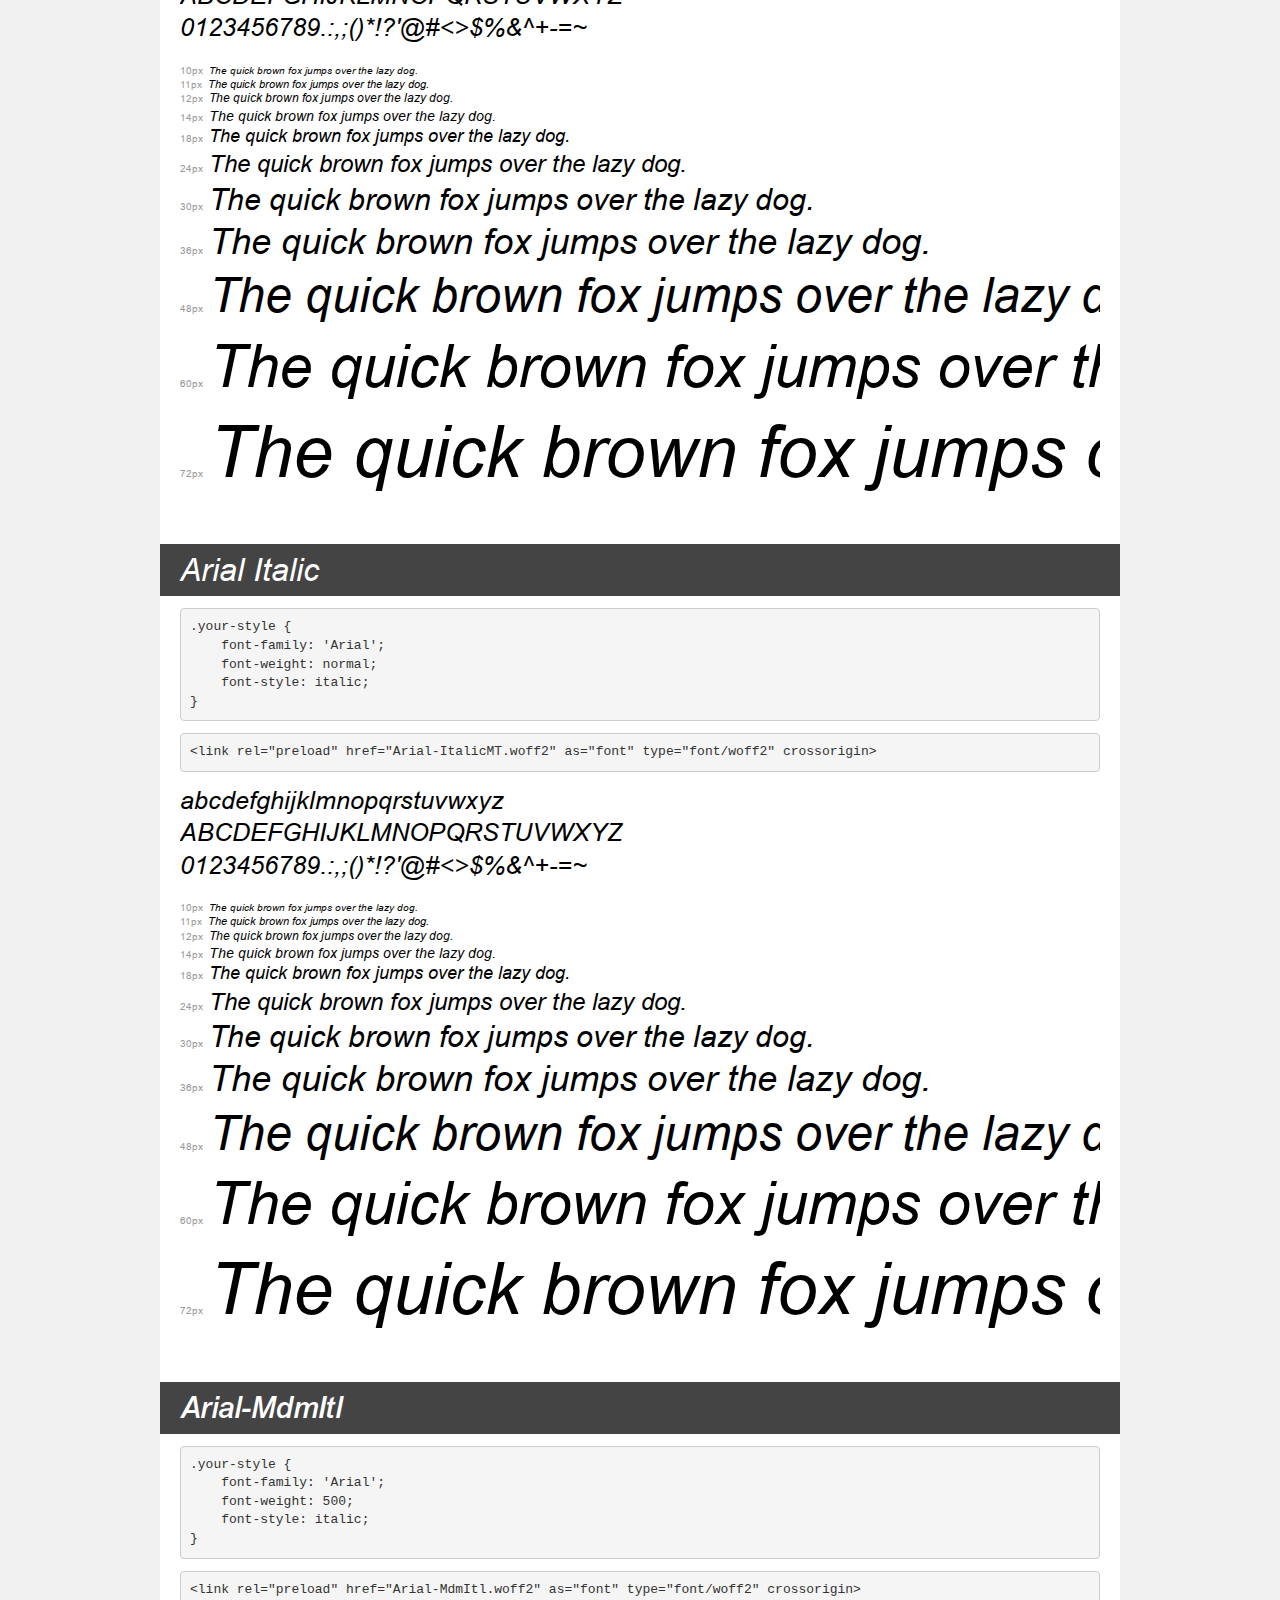
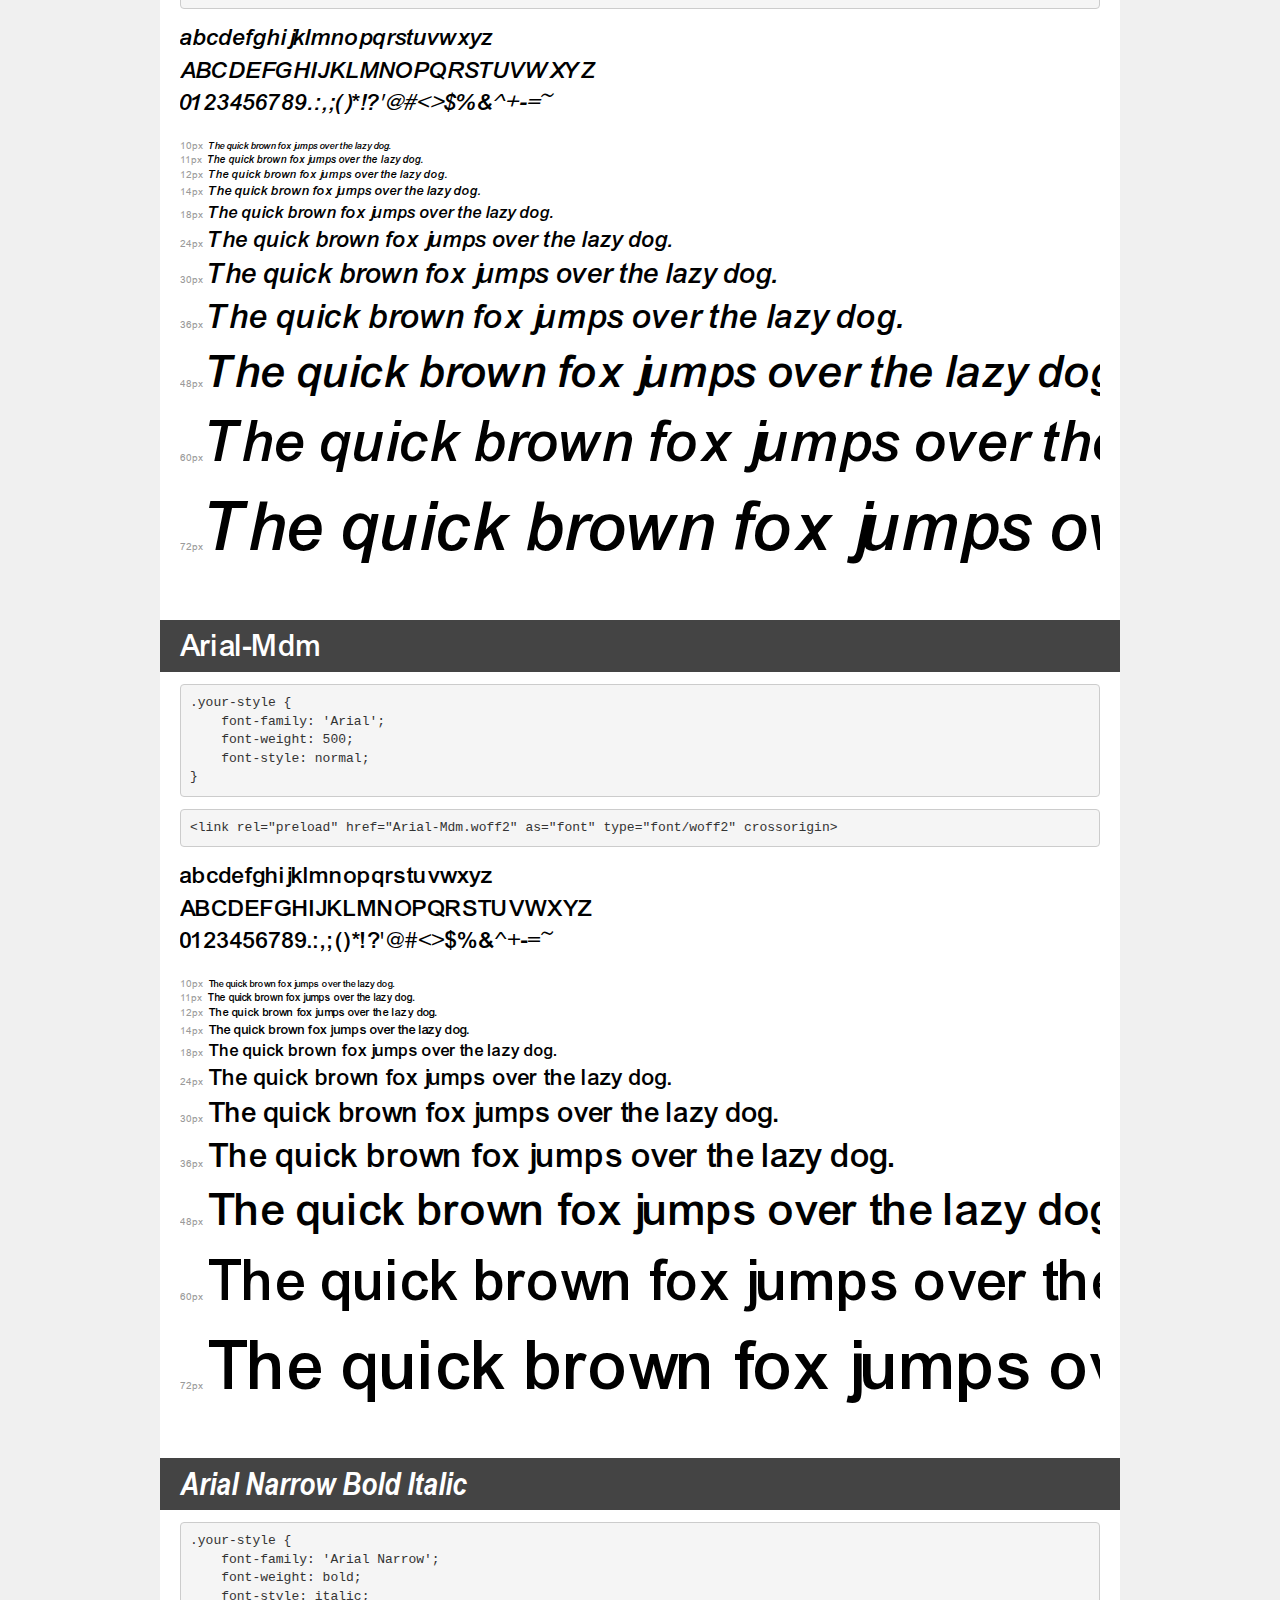
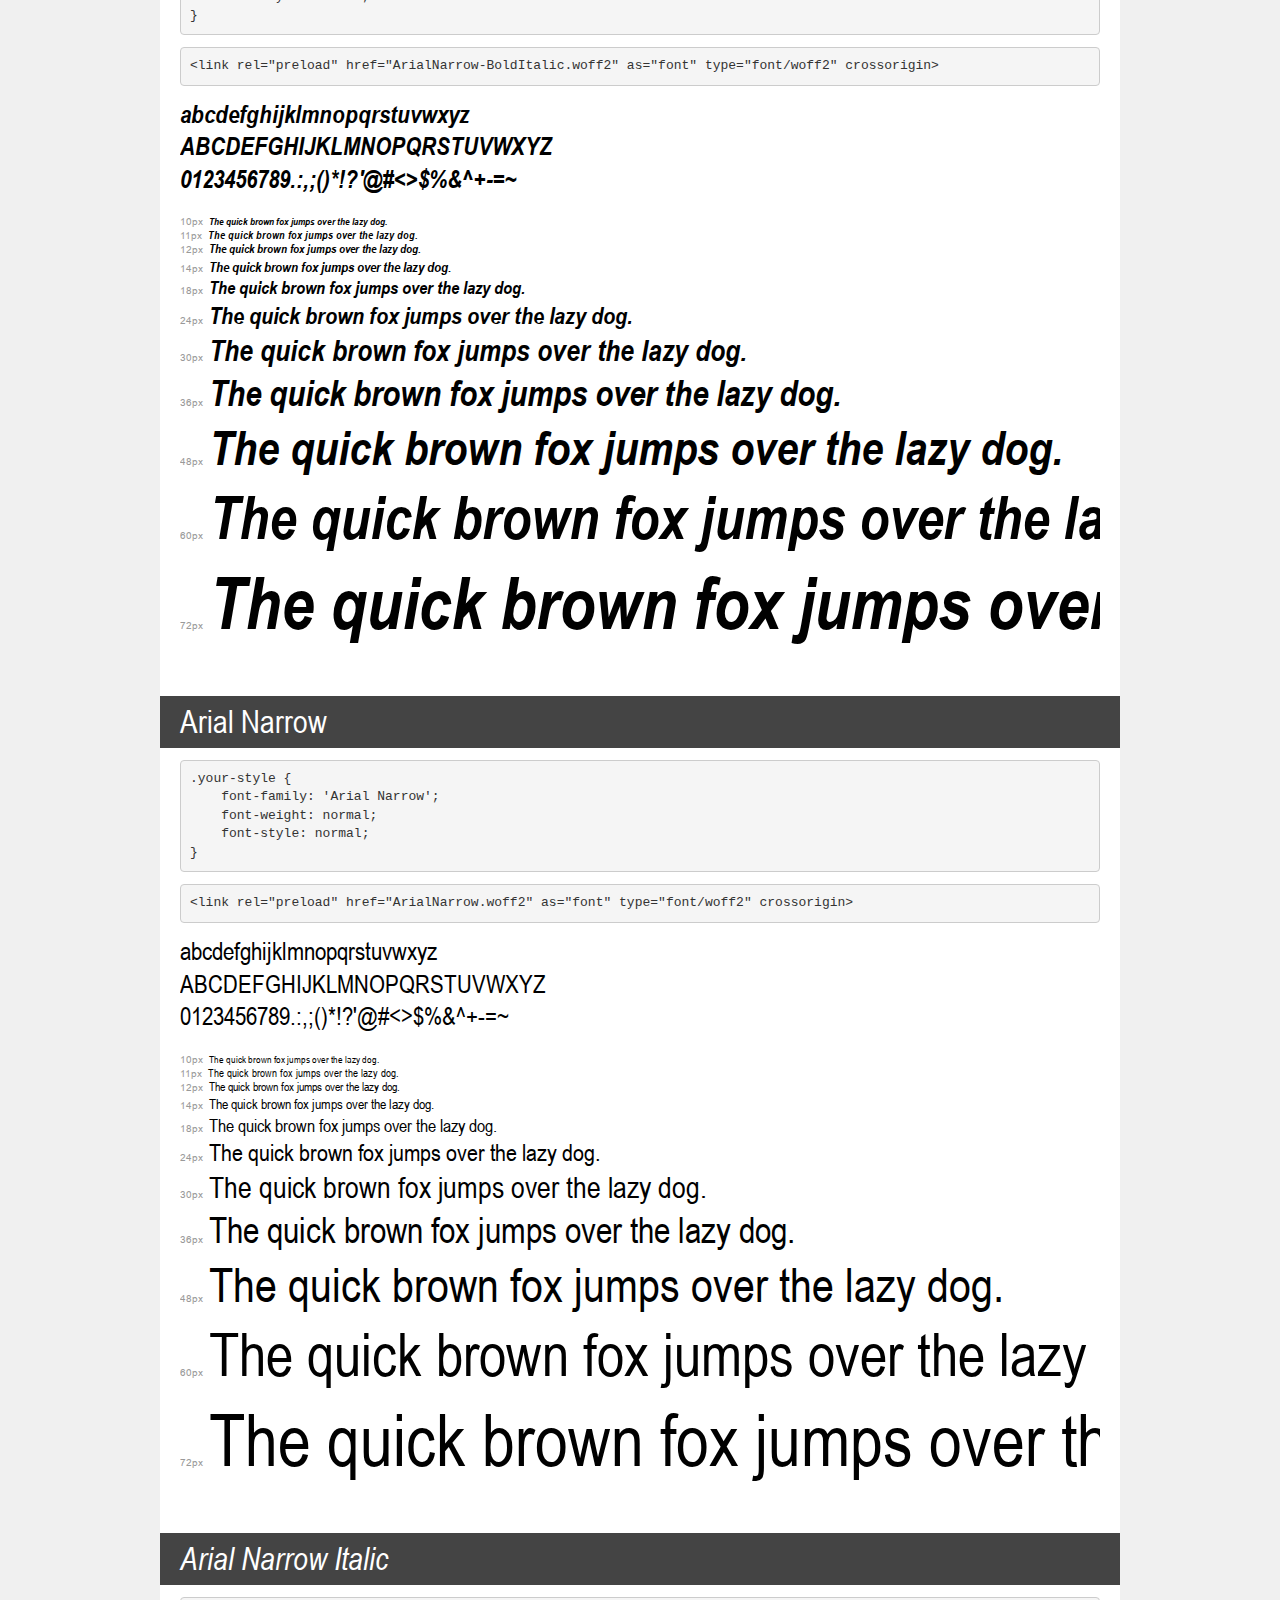
<file: app/assets/fonts/arial/demo.html>
<!DOCTYPE html>
<html lang="en">
<head>
    <meta charset="utf-8">
    <meta http-equiv="X-UA-Compatible" content="IE=edge">
    <meta name="viewport" content="width=device-width, initial-scale=1">
    <meta name="robots" content="noindex, noarchive">
    <meta name="format-detection" content="telephone=no">
    <title>Transfonter demo</title>
    <link href="stylesheet.css" rel="stylesheet">
    <style>
        /*
        http://meyerweb.com/eric/tools/css/reset/
        v2.0 | 20110126
        License: none (public domain)
        */
        html, body, div, span, applet, object, iframe,
        h1, h2, h3, h4, h5, h6, p, blockquote, pre,
        a, abbr, acronym, address, big, cite, code,
        del, dfn, em, img, ins, kbd, q, s, samp,
        small, strike, strong, sub, sup, tt, var,
        b, u, i, center,
        dl, dt, dd, ol, ul, li,
        fieldset, form, label, legend,
        table, caption, tbody, tfoot, thead, tr, th, td,
        article, aside, canvas, details, embed,
        figure, figcaption, footer, header, hgroup,
        menu, nav, output, ruby, section, summary,
        time, mark, audio, video {
            margin: 0;
            padding: 0;
            border: 0;
            font-size: 100%;
            font: inherit;
            vertical-align: baseline;
        }
        /* HTML5 display-role reset for older browsers */
        article, aside, details, figcaption, figure,
        footer, header, hgroup, menu, nav, section {
            display: block;
        }
        body {
            line-height: 1;
        }
        ol, ul {
            list-style: none;
        }
        blockquote, q {
            quotes: none;
        }
        blockquote:before, blockquote:after,
        q:before, q:after {
            content: '';
            content: none;
        }
        table {
            border-collapse: collapse;
            border-spacing: 0;
        }
        /* demo styles */
        body {
            background: #f0f0f0;
            color: #000;
        }
        .page {
            background: #fff;
            width: 920px;
            margin: 0 auto;
            padding: 20px 20px 0 20px;
            overflow: hidden;
        }
        .font-container {
            overflow-x: auto;
            overflow-y: hidden;
            margin-bottom: 40px;
            line-height: 1.3;
            white-space: nowrap;
            padding-bottom: 5px;
        }
        h1 {
            position: relative;
            background: #444;
            font-size: 32px;
            color: #fff;
            padding: 10px 20px;
            margin: 0 -20px 12px -20px;
        }
        .letters {
            font-size: 25px;
            margin-bottom: 20px;
        }
        .s10:before {
            content: '10px';
        }
        .s11:before {
            content: '11px';
        }
        .s12:before {
            content: '12px';
        }
        .s14:before {
            content: '14px';
        }
        .s18:before {
            content: '18px';
        }
        .s24:before {
            content: '24px';
        }
        .s30:before {
            content: '30px';
        }
        .s36:before {
            content: '36px';
        }
        .s48:before {
            content: '48px';
        }
        .s60:before {
            content: '60px';
        }
        .s72:before {
            content: '72px';
        }
        .s10:before, .s11:before, .s12:before, .s14:before,
        .s18:before, .s24:before, .s30:before, .s36:before,
        .s48:before, .s60:before, .s72:before {
            font-family: Arial, sans-serif;
            font-size: 10px;
            font-weight: normal;
            font-style: normal;
            color: #999;
            padding-right: 6px;
        }
        pre {
            display: block;
            padding: 9px;
            margin: 0 0 12px;
            font-family: Monaco, Menlo, Consolas, "Courier New", monospace;
            font-size: 13px;
            line-height: 1.428571429;
            color: #333;
            font-weight: normal;
            font-style: normal;
            background-color: #f5f5f5;
            border: 1px solid #ccc;
            overflow-x: auto;
            border-radius: 4px;
        }
        /* responsive */
        @media (max-width: 959px) {
            .page {
                width: auto;
                margin: 0;
            }
        }
    </style>
</head>
<body>
<div class="page">
    <div class="demo">
        <h1 style="font-family: 'Arial'; font-weight: bold; font-style: normal;">Arial Bold</h1>
        <pre title="Usage">.your-style {
    font-family: 'Arial';
    font-weight: bold;
    font-style: normal;
}</pre>
        <pre title="Preload (optional)">
&lt;link rel=&quot;preload&quot; href=&quot;Arial-BoldMT.woff2&quot; as=&quot;font&quot; type=&quot;font/woff2&quot; crossorigin&gt;</pre>
        <div class="font-container" style="font-family: 'Arial'; font-weight: bold; font-style: normal;">
            <p class="letters">
                abcdefghijklmnopqrstuvwxyz<br>
ABCDEFGHIJKLMNOPQRSTUVWXYZ<br>
                0123456789.:,;()*!?'@#&lt;&gt;$%&^+-=~
            </p>
            <p class="s10" style="font-size: 10px;">The quick brown fox jumps over the lazy dog.</p>
            <p class="s11" style="font-size: 11px;">The quick brown fox jumps over the lazy dog.</p>
            <p class="s12" style="font-size: 12px;">The quick brown fox jumps over the lazy dog.</p>
            <p class="s14" style="font-size: 14px;">The quick brown fox jumps over the lazy dog.</p>
            <p class="s18" style="font-size: 18px;">The quick brown fox jumps over the lazy dog.</p>
            <p class="s24" style="font-size: 24px;">The quick brown fox jumps over the lazy dog.</p>
            <p class="s30" style="font-size: 30px;">The quick brown fox jumps over the lazy dog.</p>
            <p class="s36" style="font-size: 36px;">The quick brown fox jumps over the lazy dog.</p>
            <p class="s48" style="font-size: 48px;">The quick brown fox jumps over the lazy dog.</p>
            <p class="s60" style="font-size: 60px;">The quick brown fox jumps over the lazy dog.</p>
            <p class="s72" style="font-size: 72px;">The quick brown fox jumps over the lazy dog.</p>
        </div>
    </div>

    <div class="demo">
        <h1 style="font-family: 'Arial'; font-weight: bold; font-style: normal;">Arial Bold</h1>
        <pre title="Usage">.your-style {
    font-family: 'Arial';
    font-weight: bold;
    font-style: normal;
}</pre>
        <pre title="Preload (optional)">
&lt;link rel=&quot;preload&quot; href=&quot;Arial-BoldMT.woff2&quot; as=&quot;font&quot; type=&quot;font/woff2&quot; crossorigin&gt;</pre>
        <div class="font-container" style="font-family: 'Arial'; font-weight: bold; font-style: normal;">
            <p class="letters">
                abcdefghijklmnopqrstuvwxyz<br>
ABCDEFGHIJKLMNOPQRSTUVWXYZ<br>
                0123456789.:,;()*!?'@#&lt;&gt;$%&^+-=~
            </p>
            <p class="s10" style="font-size: 10px;">The quick brown fox jumps over the lazy dog.</p>
            <p class="s11" style="font-size: 11px;">The quick brown fox jumps over the lazy dog.</p>
            <p class="s12" style="font-size: 12px;">The quick brown fox jumps over the lazy dog.</p>
            <p class="s14" style="font-size: 14px;">The quick brown fox jumps over the lazy dog.</p>
            <p class="s18" style="font-size: 18px;">The quick brown fox jumps over the lazy dog.</p>
            <p class="s24" style="font-size: 24px;">The quick brown fox jumps over the lazy dog.</p>
            <p class="s30" style="font-size: 30px;">The quick brown fox jumps over the lazy dog.</p>
            <p class="s36" style="font-size: 36px;">The quick brown fox jumps over the lazy dog.</p>
            <p class="s48" style="font-size: 48px;">The quick brown fox jumps over the lazy dog.</p>
            <p class="s60" style="font-size: 60px;">The quick brown fox jumps over the lazy dog.</p>
            <p class="s72" style="font-size: 72px;">The quick brown fox jumps over the lazy dog.</p>
        </div>
    </div>

    <div class="demo">
        <h1 style="font-family: 'Arial'; font-weight: normal; font-style: normal;">Arial</h1>
        <pre title="Usage">.your-style {
    font-family: 'Arial';
    font-weight: normal;
    font-style: normal;
}</pre>
        <pre title="Preload (optional)">
&lt;link rel=&quot;preload&quot; href=&quot;ArialMT.woff2&quot; as=&quot;font&quot; type=&quot;font/woff2&quot; crossorigin&gt;</pre>
        <div class="font-container" style="font-family: 'Arial'; font-weight: normal; font-style: normal;">
            <p class="letters">
                abcdefghijklmnopqrstuvwxyz<br>
ABCDEFGHIJKLMNOPQRSTUVWXYZ<br>
                0123456789.:,;()*!?'@#&lt;&gt;$%&^+-=~
            </p>
            <p class="s10" style="font-size: 10px;">The quick brown fox jumps over the lazy dog.</p>
            <p class="s11" style="font-size: 11px;">The quick brown fox jumps over the lazy dog.</p>
            <p class="s12" style="font-size: 12px;">The quick brown fox jumps over the lazy dog.</p>
            <p class="s14" style="font-size: 14px;">The quick brown fox jumps over the lazy dog.</p>
            <p class="s18" style="font-size: 18px;">The quick brown fox jumps over the lazy dog.</p>
            <p class="s24" style="font-size: 24px;">The quick brown fox jumps over the lazy dog.</p>
            <p class="s30" style="font-size: 30px;">The quick brown fox jumps over the lazy dog.</p>
            <p class="s36" style="font-size: 36px;">The quick brown fox jumps over the lazy dog.</p>
            <p class="s48" style="font-size: 48px;">The quick brown fox jumps over the lazy dog.</p>
            <p class="s60" style="font-size: 60px;">The quick brown fox jumps over the lazy dog.</p>
            <p class="s72" style="font-size: 72px;">The quick brown fox jumps over the lazy dog.</p>
        </div>
    </div>

    <div class="demo">
        <h1 style="font-family: 'Arial'; font-weight: 900; font-style: italic;">Arial Black Italic</h1>
        <pre title="Usage">.your-style {
    font-family: 'Arial';
    font-weight: 900;
    font-style: italic;
}</pre>
        <pre title="Preload (optional)">
&lt;link rel=&quot;preload&quot; href=&quot;Arial-BlackItalic.woff2&quot; as=&quot;font&quot; type=&quot;font/woff2&quot; crossorigin&gt;</pre>
        <div class="font-container" style="font-family: 'Arial'; font-weight: 900; font-style: italic;">
            <p class="letters">
                abcdefghijklmnopqrstuvwxyz<br>
ABCDEFGHIJKLMNOPQRSTUVWXYZ<br>
                0123456789.:,;()*!?'@#&lt;&gt;$%&^+-=~
            </p>
            <p class="s10" style="font-size: 10px;">The quick brown fox jumps over the lazy dog.</p>
            <p class="s11" style="font-size: 11px;">The quick brown fox jumps over the lazy dog.</p>
            <p class="s12" style="font-size: 12px;">The quick brown fox jumps over the lazy dog.</p>
            <p class="s14" style="font-size: 14px;">The quick brown fox jumps over the lazy dog.</p>
            <p class="s18" style="font-size: 18px;">The quick brown fox jumps over the lazy dog.</p>
            <p class="s24" style="font-size: 24px;">The quick brown fox jumps over the lazy dog.</p>
            <p class="s30" style="font-size: 30px;">The quick brown fox jumps over the lazy dog.</p>
            <p class="s36" style="font-size: 36px;">The quick brown fox jumps over the lazy dog.</p>
            <p class="s48" style="font-size: 48px;">The quick brown fox jumps over the lazy dog.</p>
            <p class="s60" style="font-size: 60px;">The quick brown fox jumps over the lazy dog.</p>
            <p class="s72" style="font-size: 72px;">The quick brown fox jumps over the lazy dog.</p>
        </div>
    </div>

    <div class="demo">
        <h1 style="font-family: 'Arial CE MT'; font-weight: 900; font-style: normal;">Arial CE MT Black</h1>
        <pre title="Usage">.your-style {
    font-family: 'Arial CE MT';
    font-weight: 900;
    font-style: normal;
}</pre>
        <pre title="Preload (optional)">
&lt;link rel=&quot;preload&quot; href=&quot;ArialCEMTBlack-Regular.woff2&quot; as=&quot;font&quot; type=&quot;font/woff2&quot; crossorigin&gt;</pre>
        <div class="font-container" style="font-family: 'Arial CE MT'; font-weight: 900; font-style: normal;">
            <p class="letters">
                abcdefghijklmnopqrstuvwxyz<br>
ABCDEFGHIJKLMNOPQRSTUVWXYZ<br>
                0123456789.:,;()*!?'@#&lt;&gt;$%&^+-=~
            </p>
            <p class="s10" style="font-size: 10px;">The quick brown fox jumps over the lazy dog.</p>
            <p class="s11" style="font-size: 11px;">The quick brown fox jumps over the lazy dog.</p>
            <p class="s12" style="font-size: 12px;">The quick brown fox jumps over the lazy dog.</p>
            <p class="s14" style="font-size: 14px;">The quick brown fox jumps over the lazy dog.</p>
            <p class="s18" style="font-size: 18px;">The quick brown fox jumps over the lazy dog.</p>
            <p class="s24" style="font-size: 24px;">The quick brown fox jumps over the lazy dog.</p>
            <p class="s30" style="font-size: 30px;">The quick brown fox jumps over the lazy dog.</p>
            <p class="s36" style="font-size: 36px;">The quick brown fox jumps over the lazy dog.</p>
            <p class="s48" style="font-size: 48px;">The quick brown fox jumps over the lazy dog.</p>
            <p class="s60" style="font-size: 60px;">The quick brown fox jumps over the lazy dog.</p>
            <p class="s72" style="font-size: 72px;">The quick brown fox jumps over the lazy dog.</p>
        </div>
    </div>

    <div class="demo">
        <h1 style="font-family: 'Arial CE'; font-weight: 100; font-style: normal;">Arial CE Bold</h1>
        <pre title="Usage">.your-style {
    font-family: 'Arial CE';
    font-weight: 100;
    font-style: normal;
}</pre>
        <pre title="Preload (optional)">
&lt;link rel=&quot;preload&quot; href=&quot;Arial-BoldMT.woff2&quot; as=&quot;font&quot; type=&quot;font/woff2&quot; crossorigin&gt;</pre>
        <div class="font-container" style="font-family: 'Arial CE'; font-weight: 100; font-style: normal;">
            <p class="letters">
                abcdefghijklmnopqrstuvwxyz<br>
ABCDEFGHIJKLMNOPQRSTUVWXYZ<br>
                0123456789.:,;()*!?'@#&lt;&gt;$%&^+-=~
            </p>
            <p class="s10" style="font-size: 10px;">The quick brown fox jumps over the lazy dog.</p>
            <p class="s11" style="font-size: 11px;">The quick brown fox jumps over the lazy dog.</p>
            <p class="s12" style="font-size: 12px;">The quick brown fox jumps over the lazy dog.</p>
            <p class="s14" style="font-size: 14px;">The quick brown fox jumps over the lazy dog.</p>
            <p class="s18" style="font-size: 18px;">The quick brown fox jumps over the lazy dog.</p>
            <p class="s24" style="font-size: 24px;">The quick brown fox jumps over the lazy dog.</p>
            <p class="s30" style="font-size: 30px;">The quick brown fox jumps over the lazy dog.</p>
            <p class="s36" style="font-size: 36px;">The quick brown fox jumps over the lazy dog.</p>
            <p class="s48" style="font-size: 48px;">The quick brown fox jumps over the lazy dog.</p>
            <p class="s60" style="font-size: 60px;">The quick brown fox jumps over the lazy dog.</p>
            <p class="s72" style="font-size: 72px;">The quick brown fox jumps over the lazy dog.</p>
        </div>
    </div>

    <div class="demo">
        <h1 style="font-family: 'Arial CE'; font-weight: 500; font-style: normal;">ArialCE</h1>
        <pre title="Usage">.your-style {
    font-family: 'Arial CE';
    font-weight: 500;
    font-style: normal;
}</pre>
        <pre title="Preload (optional)">
&lt;link rel=&quot;preload&quot; href=&quot;ArialCE.woff2&quot; as=&quot;font&quot; type=&quot;font/woff2&quot; crossorigin&gt;</pre>
        <div class="font-container" style="font-family: 'Arial CE'; font-weight: 500; font-style: normal;">
            <p class="letters">
                abcdefghijklmnopqrstuvwxyz<br>
ABCDEFGHIJKLMNOPQRSTUVWXYZ<br>
                0123456789.:,;()*!?'@#&lt;&gt;$%&^+-=~
            </p>
            <p class="s10" style="font-size: 10px;">The quick brown fox jumps over the lazy dog.</p>
            <p class="s11" style="font-size: 11px;">The quick brown fox jumps over the lazy dog.</p>
            <p class="s12" style="font-size: 12px;">The quick brown fox jumps over the lazy dog.</p>
            <p class="s14" style="font-size: 14px;">The quick brown fox jumps over the lazy dog.</p>
            <p class="s18" style="font-size: 18px;">The quick brown fox jumps over the lazy dog.</p>
            <p class="s24" style="font-size: 24px;">The quick brown fox jumps over the lazy dog.</p>
            <p class="s30" style="font-size: 30px;">The quick brown fox jumps over the lazy dog.</p>
            <p class="s36" style="font-size: 36px;">The quick brown fox jumps over the lazy dog.</p>
            <p class="s48" style="font-size: 48px;">The quick brown fox jumps over the lazy dog.</p>
            <p class="s60" style="font-size: 60px;">The quick brown fox jumps over the lazy dog.</p>
            <p class="s72" style="font-size: 72px;">The quick brown fox jumps over the lazy dog.</p>
        </div>
    </div>

    <div class="demo">
        <h1 style="font-family: 'Arial'; font-weight: bold; font-style: italic;">Arial Bold Italic</h1>
        <pre title="Usage">.your-style {
    font-family: 'Arial';
    font-weight: bold;
    font-style: italic;
}</pre>
        <pre title="Preload (optional)">
&lt;link rel=&quot;preload&quot; href=&quot;Arial-BoldItalicMT.woff2&quot; as=&quot;font&quot; type=&quot;font/woff2&quot; crossorigin&gt;</pre>
        <div class="font-container" style="font-family: 'Arial'; font-weight: bold; font-style: italic;">
            <p class="letters">
                abcdefghijklmnopqrstuvwxyz<br>
ABCDEFGHIJKLMNOPQRSTUVWXYZ<br>
                0123456789.:,;()*!?'@#&lt;&gt;$%&^+-=~
            </p>
            <p class="s10" style="font-size: 10px;">The quick brown fox jumps over the lazy dog.</p>
            <p class="s11" style="font-size: 11px;">The quick brown fox jumps over the lazy dog.</p>
            <p class="s12" style="font-size: 12px;">The quick brown fox jumps over the lazy dog.</p>
            <p class="s14" style="font-size: 14px;">The quick brown fox jumps over the lazy dog.</p>
            <p class="s18" style="font-size: 18px;">The quick brown fox jumps over the lazy dog.</p>
            <p class="s24" style="font-size: 24px;">The quick brown fox jumps over the lazy dog.</p>
            <p class="s30" style="font-size: 30px;">The quick brown fox jumps over the lazy dog.</p>
            <p class="s36" style="font-size: 36px;">The quick brown fox jumps over the lazy dog.</p>
            <p class="s48" style="font-size: 48px;">The quick brown fox jumps over the lazy dog.</p>
            <p class="s60" style="font-size: 60px;">The quick brown fox jumps over the lazy dog.</p>
            <p class="s72" style="font-size: 72px;">The quick brown fox jumps over the lazy dog.</p>
        </div>
    </div>

    <div class="demo">
        <h1 style="font-family: 'Arial CE'; font-weight: bold; font-style: italic;">ArialCE-BoldItalic</h1>
        <pre title="Usage">.your-style {
    font-family: 'Arial CE';
    font-weight: bold;
    font-style: italic;
}</pre>
        <pre title="Preload (optional)">
&lt;link rel=&quot;preload&quot; href=&quot;ArialCE-BoldItalic.woff2&quot; as=&quot;font&quot; type=&quot;font/woff2&quot; crossorigin&gt;</pre>
        <div class="font-container" style="font-family: 'Arial CE'; font-weight: bold; font-style: italic;">
            <p class="letters">
                abcdefghijklmnopqrstuvwxyz<br>
ABCDEFGHIJKLMNOPQRSTUVWXYZ<br>
                0123456789.:,;()*!?'@#&lt;&gt;$%&^+-=~
            </p>
            <p class="s10" style="font-size: 10px;">The quick brown fox jumps over the lazy dog.</p>
            <p class="s11" style="font-size: 11px;">The quick brown fox jumps over the lazy dog.</p>
            <p class="s12" style="font-size: 12px;">The quick brown fox jumps over the lazy dog.</p>
            <p class="s14" style="font-size: 14px;">The quick brown fox jumps over the lazy dog.</p>
            <p class="s18" style="font-size: 18px;">The quick brown fox jumps over the lazy dog.</p>
            <p class="s24" style="font-size: 24px;">The quick brown fox jumps over the lazy dog.</p>
            <p class="s30" style="font-size: 30px;">The quick brown fox jumps over the lazy dog.</p>
            <p class="s36" style="font-size: 36px;">The quick brown fox jumps over the lazy dog.</p>
            <p class="s48" style="font-size: 48px;">The quick brown fox jumps over the lazy dog.</p>
            <p class="s60" style="font-size: 60px;">The quick brown fox jumps over the lazy dog.</p>
            <p class="s72" style="font-size: 72px;">The quick brown fox jumps over the lazy dog.</p>
        </div>
    </div>

    <div class="demo">
        <h1 style="font-family: 'Arial'; font-weight: bold; font-style: italic;">Arial Bold Italic</h1>
        <pre title="Usage">.your-style {
    font-family: 'Arial';
    font-weight: bold;
    font-style: italic;
}</pre>
        <pre title="Preload (optional)">
&lt;link rel=&quot;preload&quot; href=&quot;Arial-BoldItalicMT.woff2&quot; as=&quot;font&quot; type=&quot;font/woff2&quot; crossorigin&gt;</pre>
        <div class="font-container" style="font-family: 'Arial'; font-weight: bold; font-style: italic;">
            <p class="letters">
                abcdefghijklmnopqrstuvwxyz<br>
ABCDEFGHIJKLMNOPQRSTUVWXYZ<br>
                0123456789.:,;()*!?'@#&lt;&gt;$%&^+-=~
            </p>
            <p class="s10" style="font-size: 10px;">The quick brown fox jumps over the lazy dog.</p>
            <p class="s11" style="font-size: 11px;">The quick brown fox jumps over the lazy dog.</p>
            <p class="s12" style="font-size: 12px;">The quick brown fox jumps over the lazy dog.</p>
            <p class="s14" style="font-size: 14px;">The quick brown fox jumps over the lazy dog.</p>
            <p class="s18" style="font-size: 18px;">The quick brown fox jumps over the lazy dog.</p>
            <p class="s24" style="font-size: 24px;">The quick brown fox jumps over the lazy dog.</p>
            <p class="s30" style="font-size: 30px;">The quick brown fox jumps over the lazy dog.</p>
            <p class="s36" style="font-size: 36px;">The quick brown fox jumps over the lazy dog.</p>
            <p class="s48" style="font-size: 48px;">The quick brown fox jumps over the lazy dog.</p>
            <p class="s60" style="font-size: 60px;">The quick brown fox jumps over the lazy dog.</p>
            <p class="s72" style="font-size: 72px;">The quick brown fox jumps over the lazy dog.</p>
        </div>
    </div>

    <div class="demo">
        <h1 style="font-family: 'Arial CE'; font-weight: 500; font-style: italic;">ArialCE-Italic</h1>
        <pre title="Usage">.your-style {
    font-family: 'Arial CE';
    font-weight: 500;
    font-style: italic;
}</pre>
        <pre title="Preload (optional)">
&lt;link rel=&quot;preload&quot; href=&quot;ArialCE-Italic.woff2&quot; as=&quot;font&quot; type=&quot;font/woff2&quot; crossorigin&gt;</pre>
        <div class="font-container" style="font-family: 'Arial CE'; font-weight: 500; font-style: italic;">
            <p class="letters">
                abcdefghijklmnopqrstuvwxyz<br>
ABCDEFGHIJKLMNOPQRSTUVWXYZ<br>
                0123456789.:,;()*!?'@#&lt;&gt;$%&^+-=~
            </p>
            <p class="s10" style="font-size: 10px;">The quick brown fox jumps over the lazy dog.</p>
            <p class="s11" style="font-size: 11px;">The quick brown fox jumps over the lazy dog.</p>
            <p class="s12" style="font-size: 12px;">The quick brown fox jumps over the lazy dog.</p>
            <p class="s14" style="font-size: 14px;">The quick brown fox jumps over the lazy dog.</p>
            <p class="s18" style="font-size: 18px;">The quick brown fox jumps over the lazy dog.</p>
            <p class="s24" style="font-size: 24px;">The quick brown fox jumps over the lazy dog.</p>
            <p class="s30" style="font-size: 30px;">The quick brown fox jumps over the lazy dog.</p>
            <p class="s36" style="font-size: 36px;">The quick brown fox jumps over the lazy dog.</p>
            <p class="s48" style="font-size: 48px;">The quick brown fox jumps over the lazy dog.</p>
            <p class="s60" style="font-size: 60px;">The quick brown fox jumps over the lazy dog.</p>
            <p class="s72" style="font-size: 72px;">The quick brown fox jumps over the lazy dog.</p>
        </div>
    </div>

    <div class="demo">
        <h1 style="font-family: 'Arial'; font-weight: 300; font-style: normal;">Arial-Lgt</h1>
        <pre title="Usage">.your-style {
    font-family: 'Arial';
    font-weight: 300;
    font-style: normal;
}</pre>
        <pre title="Preload (optional)">
&lt;link rel=&quot;preload&quot; href=&quot;Arial-Lgt.woff2&quot; as=&quot;font&quot; type=&quot;font/woff2&quot; crossorigin&gt;</pre>
        <div class="font-container" style="font-family: 'Arial'; font-weight: 300; font-style: normal;">
            <p class="letters">
                abcdefghijklmnopqrstuvwxyz<br>
ABCDEFGHIJKLMNOPQRSTUVWXYZ<br>
                0123456789.:,;()*!?'@#&lt;&gt;$%&^+-=~
            </p>
            <p class="s10" style="font-size: 10px;">The quick brown fox jumps over the lazy dog.</p>
            <p class="s11" style="font-size: 11px;">The quick brown fox jumps over the lazy dog.</p>
            <p class="s12" style="font-size: 12px;">The quick brown fox jumps over the lazy dog.</p>
            <p class="s14" style="font-size: 14px;">The quick brown fox jumps over the lazy dog.</p>
            <p class="s18" style="font-size: 18px;">The quick brown fox jumps over the lazy dog.</p>
            <p class="s24" style="font-size: 24px;">The quick brown fox jumps over the lazy dog.</p>
            <p class="s30" style="font-size: 30px;">The quick brown fox jumps over the lazy dog.</p>
            <p class="s36" style="font-size: 36px;">The quick brown fox jumps over the lazy dog.</p>
            <p class="s48" style="font-size: 48px;">The quick brown fox jumps over the lazy dog.</p>
            <p class="s60" style="font-size: 60px;">The quick brown fox jumps over the lazy dog.</p>
            <p class="s72" style="font-size: 72px;">The quick brown fox jumps over the lazy dog.</p>
        </div>
    </div>

    <div class="demo">
        <h1 style="font-family: 'Arial'; font-weight: 300; font-style: italic;">Arial-LgtItl</h1>
        <pre title="Usage">.your-style {
    font-family: 'Arial';
    font-weight: 300;
    font-style: italic;
}</pre>
        <pre title="Preload (optional)">
&lt;link rel=&quot;preload&quot; href=&quot;Arial-LgtItl.woff2&quot; as=&quot;font&quot; type=&quot;font/woff2&quot; crossorigin&gt;</pre>
        <div class="font-container" style="font-family: 'Arial'; font-weight: 300; font-style: italic;">
            <p class="letters">
                abcdefghijklmnopqrstuvwxyz<br>
ABCDEFGHIJKLMNOPQRSTUVWXYZ<br>
                0123456789.:,;()*!?'@#&lt;&gt;$%&^+-=~
            </p>
            <p class="s10" style="font-size: 10px;">The quick brown fox jumps over the lazy dog.</p>
            <p class="s11" style="font-size: 11px;">The quick brown fox jumps over the lazy dog.</p>
            <p class="s12" style="font-size: 12px;">The quick brown fox jumps over the lazy dog.</p>
            <p class="s14" style="font-size: 14px;">The quick brown fox jumps over the lazy dog.</p>
            <p class="s18" style="font-size: 18px;">The quick brown fox jumps over the lazy dog.</p>
            <p class="s24" style="font-size: 24px;">The quick brown fox jumps over the lazy dog.</p>
            <p class="s30" style="font-size: 30px;">The quick brown fox jumps over the lazy dog.</p>
            <p class="s36" style="font-size: 36px;">The quick brown fox jumps over the lazy dog.</p>
            <p class="s48" style="font-size: 48px;">The quick brown fox jumps over the lazy dog.</p>
            <p class="s60" style="font-size: 60px;">The quick brown fox jumps over the lazy dog.</p>
            <p class="s72" style="font-size: 72px;">The quick brown fox jumps over the lazy dog.</p>
        </div>
    </div>

    <div class="demo">
        <h1 style="font-family: 'Arial'; font-weight: normal; font-style: italic;">Arial Italic</h1>
        <pre title="Usage">.your-style {
    font-family: 'Arial';
    font-weight: normal;
    font-style: italic;
}</pre>
        <pre title="Preload (optional)">
&lt;link rel=&quot;preload&quot; href=&quot;Arial-ItalicMT.woff2&quot; as=&quot;font&quot; type=&quot;font/woff2&quot; crossorigin&gt;</pre>
        <div class="font-container" style="font-family: 'Arial'; font-weight: normal; font-style: italic;">
            <p class="letters">
                abcdefghijklmnopqrstuvwxyz<br>
ABCDEFGHIJKLMNOPQRSTUVWXYZ<br>
                0123456789.:,;()*!?'@#&lt;&gt;$%&^+-=~
            </p>
            <p class="s10" style="font-size: 10px;">The quick brown fox jumps over the lazy dog.</p>
            <p class="s11" style="font-size: 11px;">The quick brown fox jumps over the lazy dog.</p>
            <p class="s12" style="font-size: 12px;">The quick brown fox jumps over the lazy dog.</p>
            <p class="s14" style="font-size: 14px;">The quick brown fox jumps over the lazy dog.</p>
            <p class="s18" style="font-size: 18px;">The quick brown fox jumps over the lazy dog.</p>
            <p class="s24" style="font-size: 24px;">The quick brown fox jumps over the lazy dog.</p>
            <p class="s30" style="font-size: 30px;">The quick brown fox jumps over the lazy dog.</p>
            <p class="s36" style="font-size: 36px;">The quick brown fox jumps over the lazy dog.</p>
            <p class="s48" style="font-size: 48px;">The quick brown fox jumps over the lazy dog.</p>
            <p class="s60" style="font-size: 60px;">The quick brown fox jumps over the lazy dog.</p>
            <p class="s72" style="font-size: 72px;">The quick brown fox jumps over the lazy dog.</p>
        </div>
    </div>

    <div class="demo">
        <h1 style="font-family: 'Arial'; font-weight: normal; font-style: italic;">Arial Italic</h1>
        <pre title="Usage">.your-style {
    font-family: 'Arial';
    font-weight: normal;
    font-style: italic;
}</pre>
        <pre title="Preload (optional)">
&lt;link rel=&quot;preload&quot; href=&quot;Arial-ItalicMT.woff2&quot; as=&quot;font&quot; type=&quot;font/woff2&quot; crossorigin&gt;</pre>
        <div class="font-container" style="font-family: 'Arial'; font-weight: normal; font-style: italic;">
            <p class="letters">
                abcdefghijklmnopqrstuvwxyz<br>
ABCDEFGHIJKLMNOPQRSTUVWXYZ<br>
                0123456789.:,;()*!?'@#&lt;&gt;$%&^+-=~
            </p>
            <p class="s10" style="font-size: 10px;">The quick brown fox jumps over the lazy dog.</p>
            <p class="s11" style="font-size: 11px;">The quick brown fox jumps over the lazy dog.</p>
            <p class="s12" style="font-size: 12px;">The quick brown fox jumps over the lazy dog.</p>
            <p class="s14" style="font-size: 14px;">The quick brown fox jumps over the lazy dog.</p>
            <p class="s18" style="font-size: 18px;">The quick brown fox jumps over the lazy dog.</p>
            <p class="s24" style="font-size: 24px;">The quick brown fox jumps over the lazy dog.</p>
            <p class="s30" style="font-size: 30px;">The quick brown fox jumps over the lazy dog.</p>
            <p class="s36" style="font-size: 36px;">The quick brown fox jumps over the lazy dog.</p>
            <p class="s48" style="font-size: 48px;">The quick brown fox jumps over the lazy dog.</p>
            <p class="s60" style="font-size: 60px;">The quick brown fox jumps over the lazy dog.</p>
            <p class="s72" style="font-size: 72px;">The quick brown fox jumps over the lazy dog.</p>
        </div>
    </div>

    <div class="demo">
        <h1 style="font-family: 'Arial'; font-weight: 500; font-style: italic;">Arial-MdmItl</h1>
        <pre title="Usage">.your-style {
    font-family: 'Arial';
    font-weight: 500;
    font-style: italic;
}</pre>
        <pre title="Preload (optional)">
&lt;link rel=&quot;preload&quot; href=&quot;Arial-MdmItl.woff2&quot; as=&quot;font&quot; type=&quot;font/woff2&quot; crossorigin&gt;</pre>
        <div class="font-container" style="font-family: 'Arial'; font-weight: 500; font-style: italic;">
            <p class="letters">
                abcdefghijklmnopqrstuvwxyz<br>
ABCDEFGHIJKLMNOPQRSTUVWXYZ<br>
                0123456789.:,;()*!?'@#&lt;&gt;$%&^+-=~
            </p>
            <p class="s10" style="font-size: 10px;">The quick brown fox jumps over the lazy dog.</p>
            <p class="s11" style="font-size: 11px;">The quick brown fox jumps over the lazy dog.</p>
            <p class="s12" style="font-size: 12px;">The quick brown fox jumps over the lazy dog.</p>
            <p class="s14" style="font-size: 14px;">The quick brown fox jumps over the lazy dog.</p>
            <p class="s18" style="font-size: 18px;">The quick brown fox jumps over the lazy dog.</p>
            <p class="s24" style="font-size: 24px;">The quick brown fox jumps over the lazy dog.</p>
            <p class="s30" style="font-size: 30px;">The quick brown fox jumps over the lazy dog.</p>
            <p class="s36" style="font-size: 36px;">The quick brown fox jumps over the lazy dog.</p>
            <p class="s48" style="font-size: 48px;">The quick brown fox jumps over the lazy dog.</p>
            <p class="s60" style="font-size: 60px;">The quick brown fox jumps over the lazy dog.</p>
            <p class="s72" style="font-size: 72px;">The quick brown fox jumps over the lazy dog.</p>
        </div>
    </div>

    <div class="demo">
        <h1 style="font-family: 'Arial'; font-weight: 500; font-style: normal;">Arial-Mdm</h1>
        <pre title="Usage">.your-style {
    font-family: 'Arial';
    font-weight: 500;
    font-style: normal;
}</pre>
        <pre title="Preload (optional)">
&lt;link rel=&quot;preload&quot; href=&quot;Arial-Mdm.woff2&quot; as=&quot;font&quot; type=&quot;font/woff2&quot; crossorigin&gt;</pre>
        <div class="font-container" style="font-family: 'Arial'; font-weight: 500; font-style: normal;">
            <p class="letters">
                abcdefghijklmnopqrstuvwxyz<br>
ABCDEFGHIJKLMNOPQRSTUVWXYZ<br>
                0123456789.:,;()*!?'@#&lt;&gt;$%&^+-=~
            </p>
            <p class="s10" style="font-size: 10px;">The quick brown fox jumps over the lazy dog.</p>
            <p class="s11" style="font-size: 11px;">The quick brown fox jumps over the lazy dog.</p>
            <p class="s12" style="font-size: 12px;">The quick brown fox jumps over the lazy dog.</p>
            <p class="s14" style="font-size: 14px;">The quick brown fox jumps over the lazy dog.</p>
            <p class="s18" style="font-size: 18px;">The quick brown fox jumps over the lazy dog.</p>
            <p class="s24" style="font-size: 24px;">The quick brown fox jumps over the lazy dog.</p>
            <p class="s30" style="font-size: 30px;">The quick brown fox jumps over the lazy dog.</p>
            <p class="s36" style="font-size: 36px;">The quick brown fox jumps over the lazy dog.</p>
            <p class="s48" style="font-size: 48px;">The quick brown fox jumps over the lazy dog.</p>
            <p class="s60" style="font-size: 60px;">The quick brown fox jumps over the lazy dog.</p>
            <p class="s72" style="font-size: 72px;">The quick brown fox jumps over the lazy dog.</p>
        </div>
    </div>

    <div class="demo">
        <h1 style="font-family: 'Arial Narrow'; font-weight: bold; font-style: italic;">Arial Narrow Bold Italic</h1>
        <pre title="Usage">.your-style {
    font-family: 'Arial Narrow';
    font-weight: bold;
    font-style: italic;
}</pre>
        <pre title="Preload (optional)">
&lt;link rel=&quot;preload&quot; href=&quot;ArialNarrow-BoldItalic.woff2&quot; as=&quot;font&quot; type=&quot;font/woff2&quot; crossorigin&gt;</pre>
        <div class="font-container" style="font-family: 'Arial Narrow'; font-weight: bold; font-style: italic;">
            <p class="letters">
                abcdefghijklmnopqrstuvwxyz<br>
ABCDEFGHIJKLMNOPQRSTUVWXYZ<br>
                0123456789.:,;()*!?'@#&lt;&gt;$%&^+-=~
            </p>
            <p class="s10" style="font-size: 10px;">The quick brown fox jumps over the lazy dog.</p>
            <p class="s11" style="font-size: 11px;">The quick brown fox jumps over the lazy dog.</p>
            <p class="s12" style="font-size: 12px;">The quick brown fox jumps over the lazy dog.</p>
            <p class="s14" style="font-size: 14px;">The quick brown fox jumps over the lazy dog.</p>
            <p class="s18" style="font-size: 18px;">The quick brown fox jumps over the lazy dog.</p>
            <p class="s24" style="font-size: 24px;">The quick brown fox jumps over the lazy dog.</p>
            <p class="s30" style="font-size: 30px;">The quick brown fox jumps over the lazy dog.</p>
            <p class="s36" style="font-size: 36px;">The quick brown fox jumps over the lazy dog.</p>
            <p class="s48" style="font-size: 48px;">The quick brown fox jumps over the lazy dog.</p>
            <p class="s60" style="font-size: 60px;">The quick brown fox jumps over the lazy dog.</p>
            <p class="s72" style="font-size: 72px;">The quick brown fox jumps over the lazy dog.</p>
        </div>
    </div>

    <div class="demo">
        <h1 style="font-family: 'Arial Narrow'; font-weight: normal; font-style: normal;">Arial Narrow</h1>
        <pre title="Usage">.your-style {
    font-family: 'Arial Narrow';
    font-weight: normal;
    font-style: normal;
}</pre>
        <pre title="Preload (optional)">
&lt;link rel=&quot;preload&quot; href=&quot;ArialNarrow.woff2&quot; as=&quot;font&quot; type=&quot;font/woff2&quot; crossorigin&gt;</pre>
        <div class="font-container" style="font-family: 'Arial Narrow'; font-weight: normal; font-style: normal;">
            <p class="letters">
                abcdefghijklmnopqrstuvwxyz<br>
ABCDEFGHIJKLMNOPQRSTUVWXYZ<br>
                0123456789.:,;()*!?'@#&lt;&gt;$%&^+-=~
            </p>
            <p class="s10" style="font-size: 10px;">The quick brown fox jumps over the lazy dog.</p>
            <p class="s11" style="font-size: 11px;">The quick brown fox jumps over the lazy dog.</p>
            <p class="s12" style="font-size: 12px;">The quick brown fox jumps over the lazy dog.</p>
            <p class="s14" style="font-size: 14px;">The quick brown fox jumps over the lazy dog.</p>
            <p class="s18" style="font-size: 18px;">The quick brown fox jumps over the lazy dog.</p>
            <p class="s24" style="font-size: 24px;">The quick brown fox jumps over the lazy dog.</p>
            <p class="s30" style="font-size: 30px;">The quick brown fox jumps over the lazy dog.</p>
            <p class="s36" style="font-size: 36px;">The quick brown fox jumps over the lazy dog.</p>
            <p class="s48" style="font-size: 48px;">The quick brown fox jumps over the lazy dog.</p>
            <p class="s60" style="font-size: 60px;">The quick brown fox jumps over the lazy dog.</p>
            <p class="s72" style="font-size: 72px;">The quick brown fox jumps over the lazy dog.</p>
        </div>
    </div>

    <div class="demo">
        <h1 style="font-family: 'Arial Narrow'; font-weight: normal; font-style: italic;">Arial Narrow Italic</h1>
        <pre title="Usage">.your-style {
    font-family: 'Arial Narrow';
    font-weight: normal;
    font-style: italic;
}</pre>
        <pre title="Preload (optional)">
&lt;link rel=&quot;preload&quot; href=&quot;ArialNarrow-Italic.woff2&quot; as=&quot;font&quot; type=&quot;font/woff2&quot; crossorigin&gt;</pre>
        <div class="font-container" style="font-family: 'Arial Narrow'; font-weight: normal; font-style: italic;">
            <p class="letters">
                abcdefghijklmnopqrstuvwxyz<br>
ABCDEFGHIJKLMNOPQRSTUVWXYZ<br>
                0123456789.:,;()*!?'@#&lt;&gt;$%&^+-=~
            </p>
            <p class="s10" style="font-size: 10px;">The quick brown fox jumps over the lazy dog.</p>
            <p class="s11" style="font-size: 11px;">The quick brown fox jumps over the lazy dog.</p>
            <p class="s12" style="font-size: 12px;">The quick brown fox jumps over the lazy dog.</p>
            <p class="s14" style="font-size: 14px;">The quick brown fox jumps over the lazy dog.</p>
            <p class="s18" style="font-size: 18px;">The quick brown fox jumps over the lazy dog.</p>
            <p class="s24" style="font-size: 24px;">The quick brown fox jumps over the lazy dog.</p>
            <p class="s30" style="font-size: 30px;">The quick brown fox jumps over the lazy dog.</p>
            <p class="s36" style="font-size: 36px;">The quick brown fox jumps over the lazy dog.</p>
            <p class="s48" style="font-size: 48px;">The quick brown fox jumps over the lazy dog.</p>
            <p class="s60" style="font-size: 60px;">The quick brown fox jumps over the lazy dog.</p>
            <p class="s72" style="font-size: 72px;">The quick brown fox jumps over the lazy dog.</p>
        </div>
    </div>

    <div class="demo">
        <h1 style="font-family: 'Arial'; font-weight: 900; font-style: normal;">Arial Black</h1>
        <pre title="Usage">.your-style {
    font-family: 'Arial';
    font-weight: 900;
    font-style: normal;
}</pre>
        <pre title="Preload (optional)">
&lt;link rel=&quot;preload&quot; href=&quot;Arial-Black.woff2&quot; as=&quot;font&quot; type=&quot;font/woff2&quot; crossorigin&gt;</pre>
        <div class="font-container" style="font-family: 'Arial'; font-weight: 900; font-style: normal;">
            <p class="letters">
                abcdefghijklmnopqrstuvwxyz<br>
ABCDEFGHIJKLMNOPQRSTUVWXYZ<br>
                0123456789.:,;()*!?'@#&lt;&gt;$%&^+-=~
            </p>
            <p class="s10" style="font-size: 10px;">The quick brown fox jumps over the lazy dog.</p>
            <p class="s11" style="font-size: 11px;">The quick brown fox jumps over the lazy dog.</p>
            <p class="s12" style="font-size: 12px;">The quick brown fox jumps over the lazy dog.</p>
            <p class="s14" style="font-size: 14px;">The quick brown fox jumps over the lazy dog.</p>
            <p class="s18" style="font-size: 18px;">The quick brown fox jumps over the lazy dog.</p>
            <p class="s24" style="font-size: 24px;">The quick brown fox jumps over the lazy dog.</p>
            <p class="s30" style="font-size: 30px;">The quick brown fox jumps over the lazy dog.</p>
            <p class="s36" style="font-size: 36px;">The quick brown fox jumps over the lazy dog.</p>
            <p class="s48" style="font-size: 48px;">The quick brown fox jumps over the lazy dog.</p>
            <p class="s60" style="font-size: 60px;">The quick brown fox jumps over the lazy dog.</p>
            <p class="s72" style="font-size: 72px;">The quick brown fox jumps over the lazy dog.</p>
        </div>
    </div>

    <div class="demo">
        <h1 style="font-family: 'Arial Narrow'; font-weight: bold; font-style: normal;">Arial Narrow Bold</h1>
        <pre title="Usage">.your-style {
    font-family: 'Arial Narrow';
    font-weight: bold;
    font-style: normal;
}</pre>
        <pre title="Preload (optional)">
&lt;link rel=&quot;preload&quot; href=&quot;ArialNarrow-Bold.woff2&quot; as=&quot;font&quot; type=&quot;font/woff2&quot; crossorigin&gt;</pre>
        <div class="font-container" style="font-family: 'Arial Narrow'; font-weight: bold; font-style: normal;">
            <p class="letters">
                abcdefghijklmnopqrstuvwxyz<br>
ABCDEFGHIJKLMNOPQRSTUVWXYZ<br>
                0123456789.:,;()*!?'@#&lt;&gt;$%&^+-=~
            </p>
            <p class="s10" style="font-size: 10px;">The quick brown fox jumps over the lazy dog.</p>
            <p class="s11" style="font-size: 11px;">The quick brown fox jumps over the lazy dog.</p>
            <p class="s12" style="font-size: 12px;">The quick brown fox jumps over the lazy dog.</p>
            <p class="s14" style="font-size: 14px;">The quick brown fox jumps over the lazy dog.</p>
            <p class="s18" style="font-size: 18px;">The quick brown fox jumps over the lazy dog.</p>
            <p class="s24" style="font-size: 24px;">The quick brown fox jumps over the lazy dog.</p>
            <p class="s30" style="font-size: 30px;">The quick brown fox jumps over the lazy dog.</p>
            <p class="s36" style="font-size: 36px;">The quick brown fox jumps over the lazy dog.</p>
            <p class="s48" style="font-size: 48px;">The quick brown fox jumps over the lazy dog.</p>
            <p class="s60" style="font-size: 60px;">The quick brown fox jumps over the lazy dog.</p>
            <p class="s72" style="font-size: 72px;">The quick brown fox jumps over the lazy dog.</p>
        </div>
    </div>

</div>
</body>
</html>
</file>
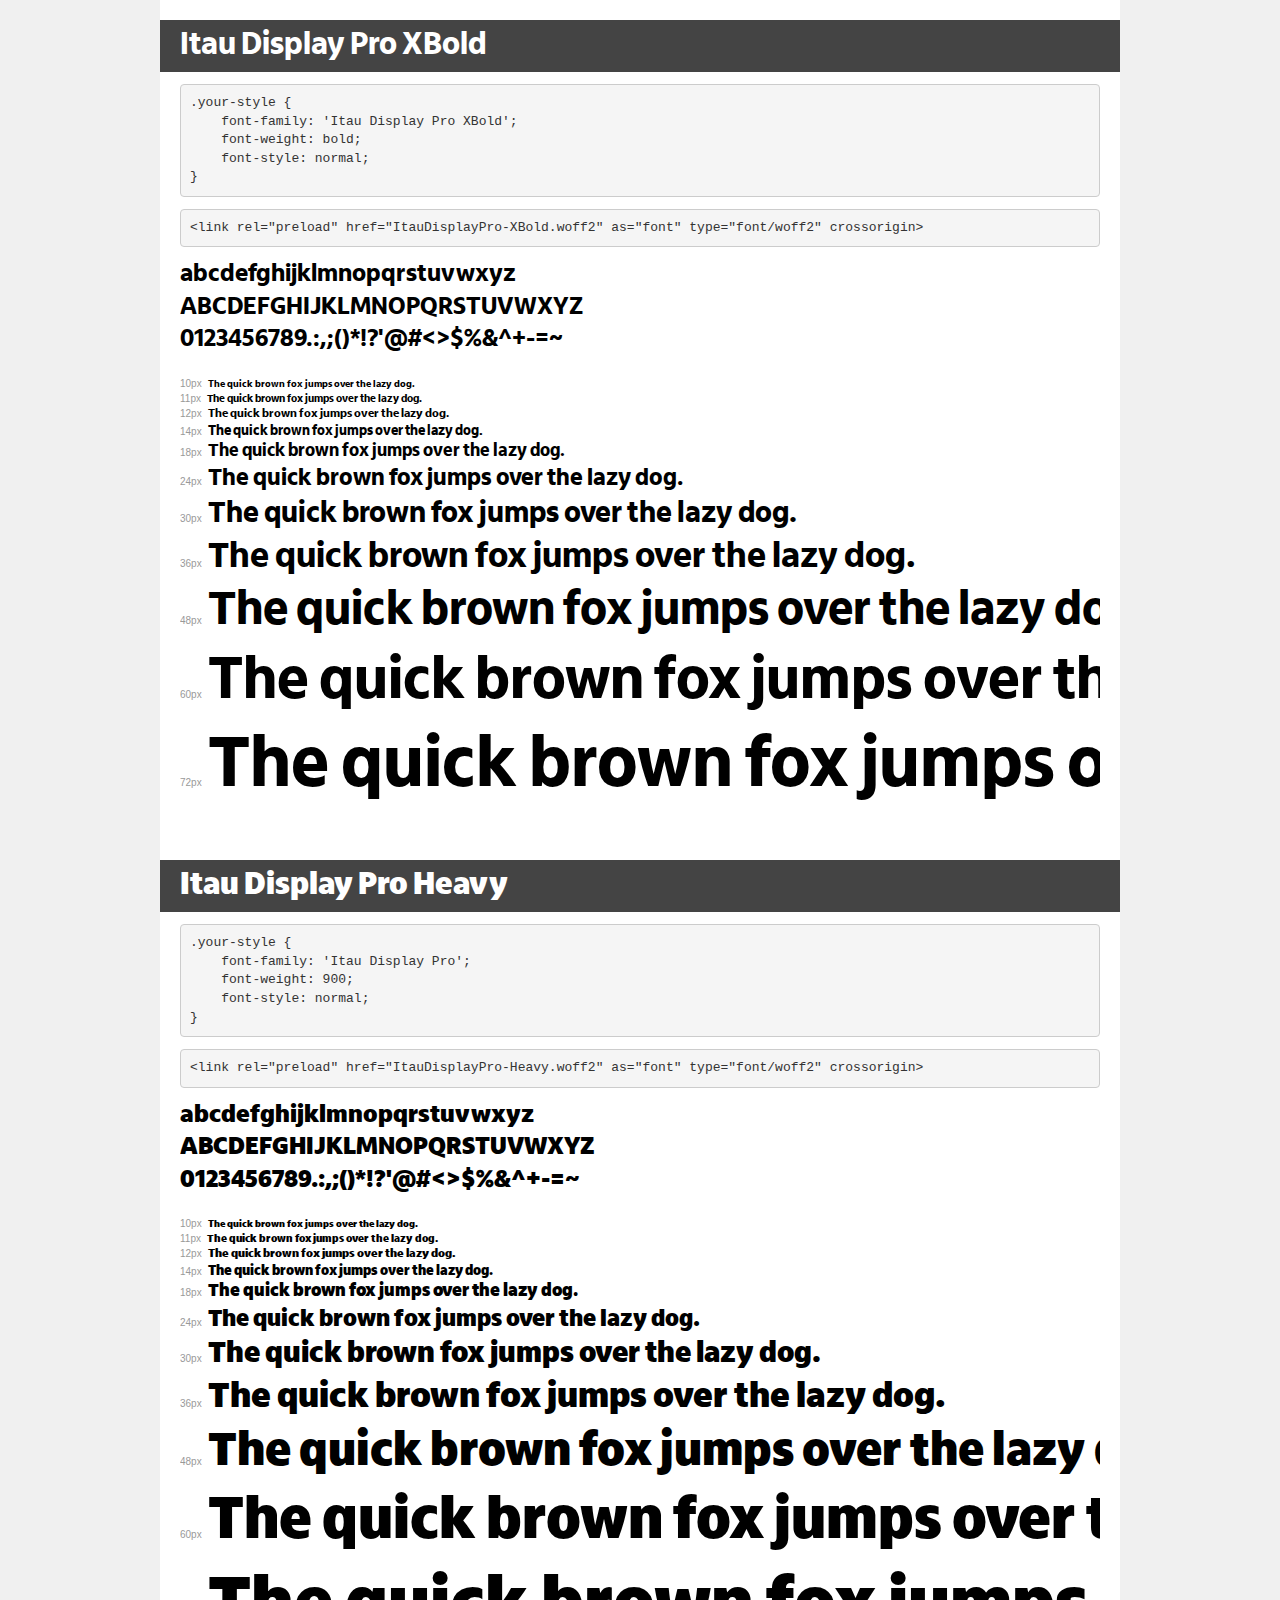
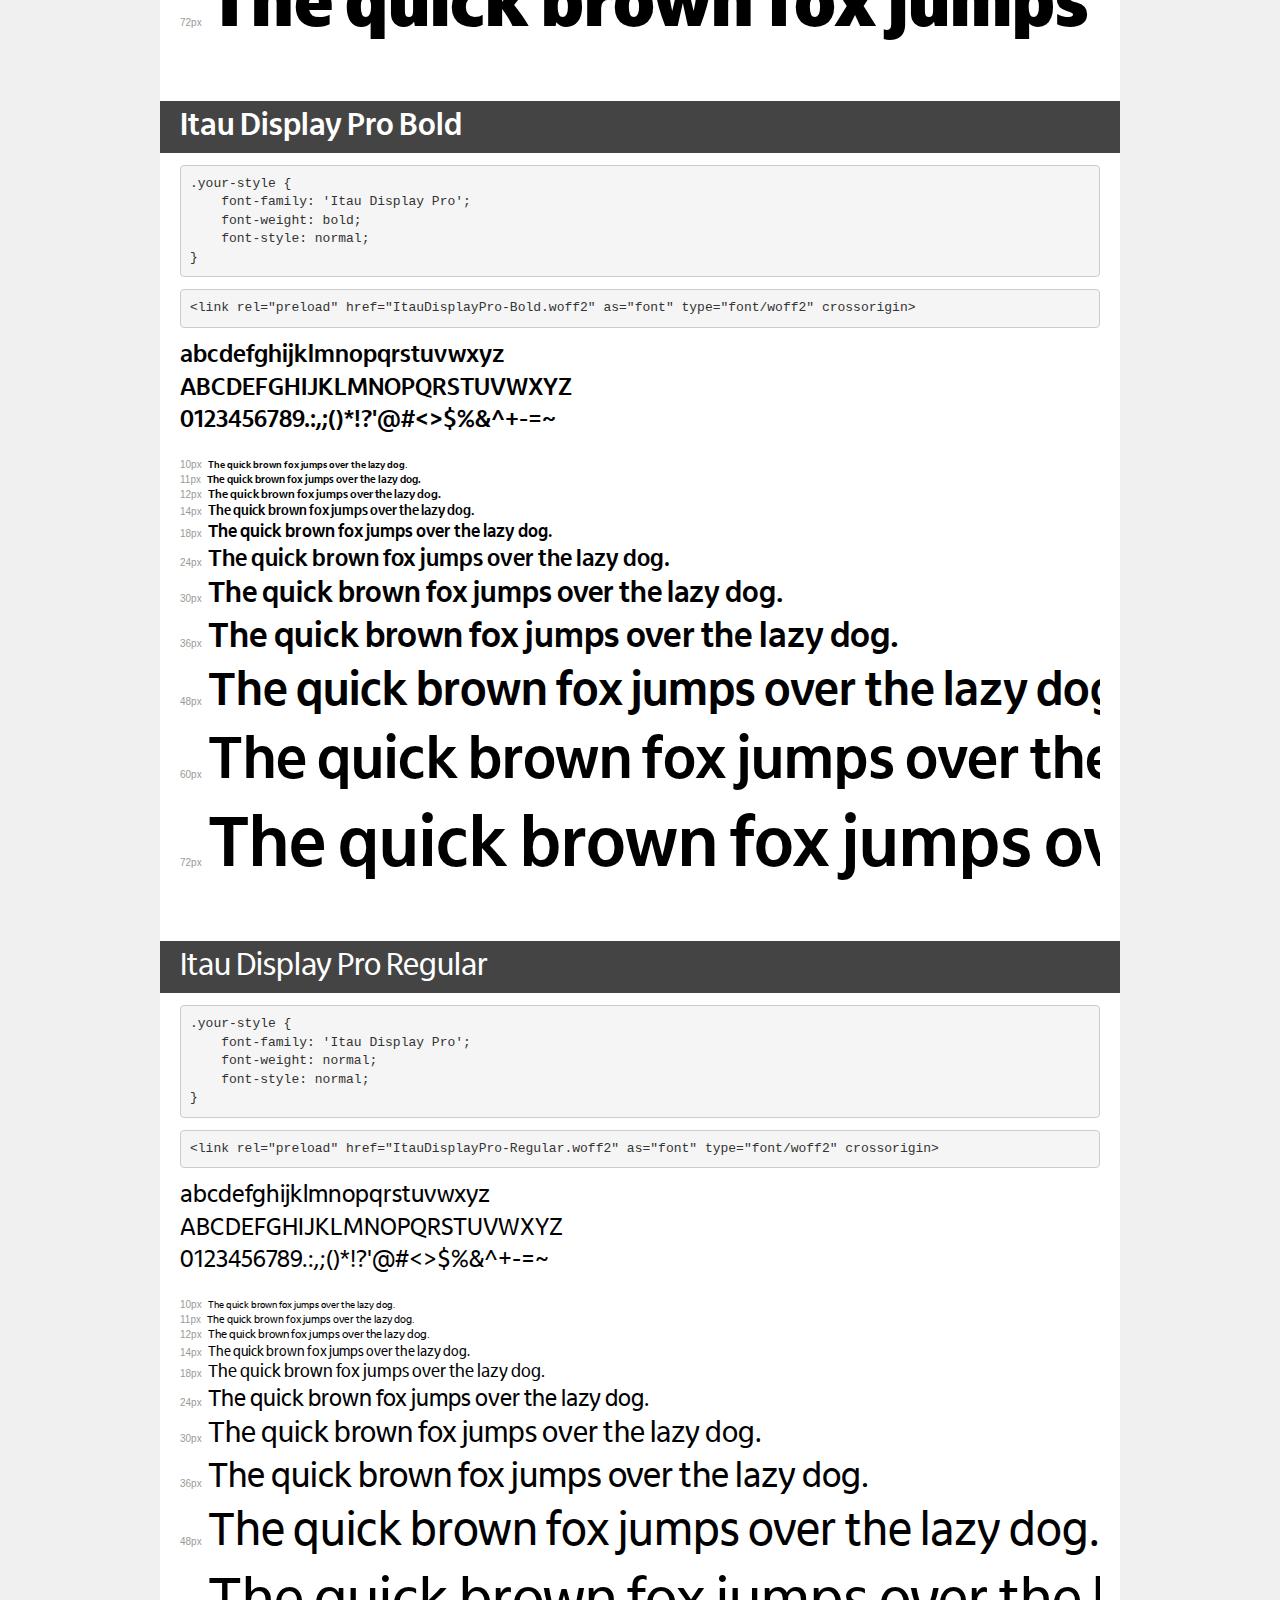
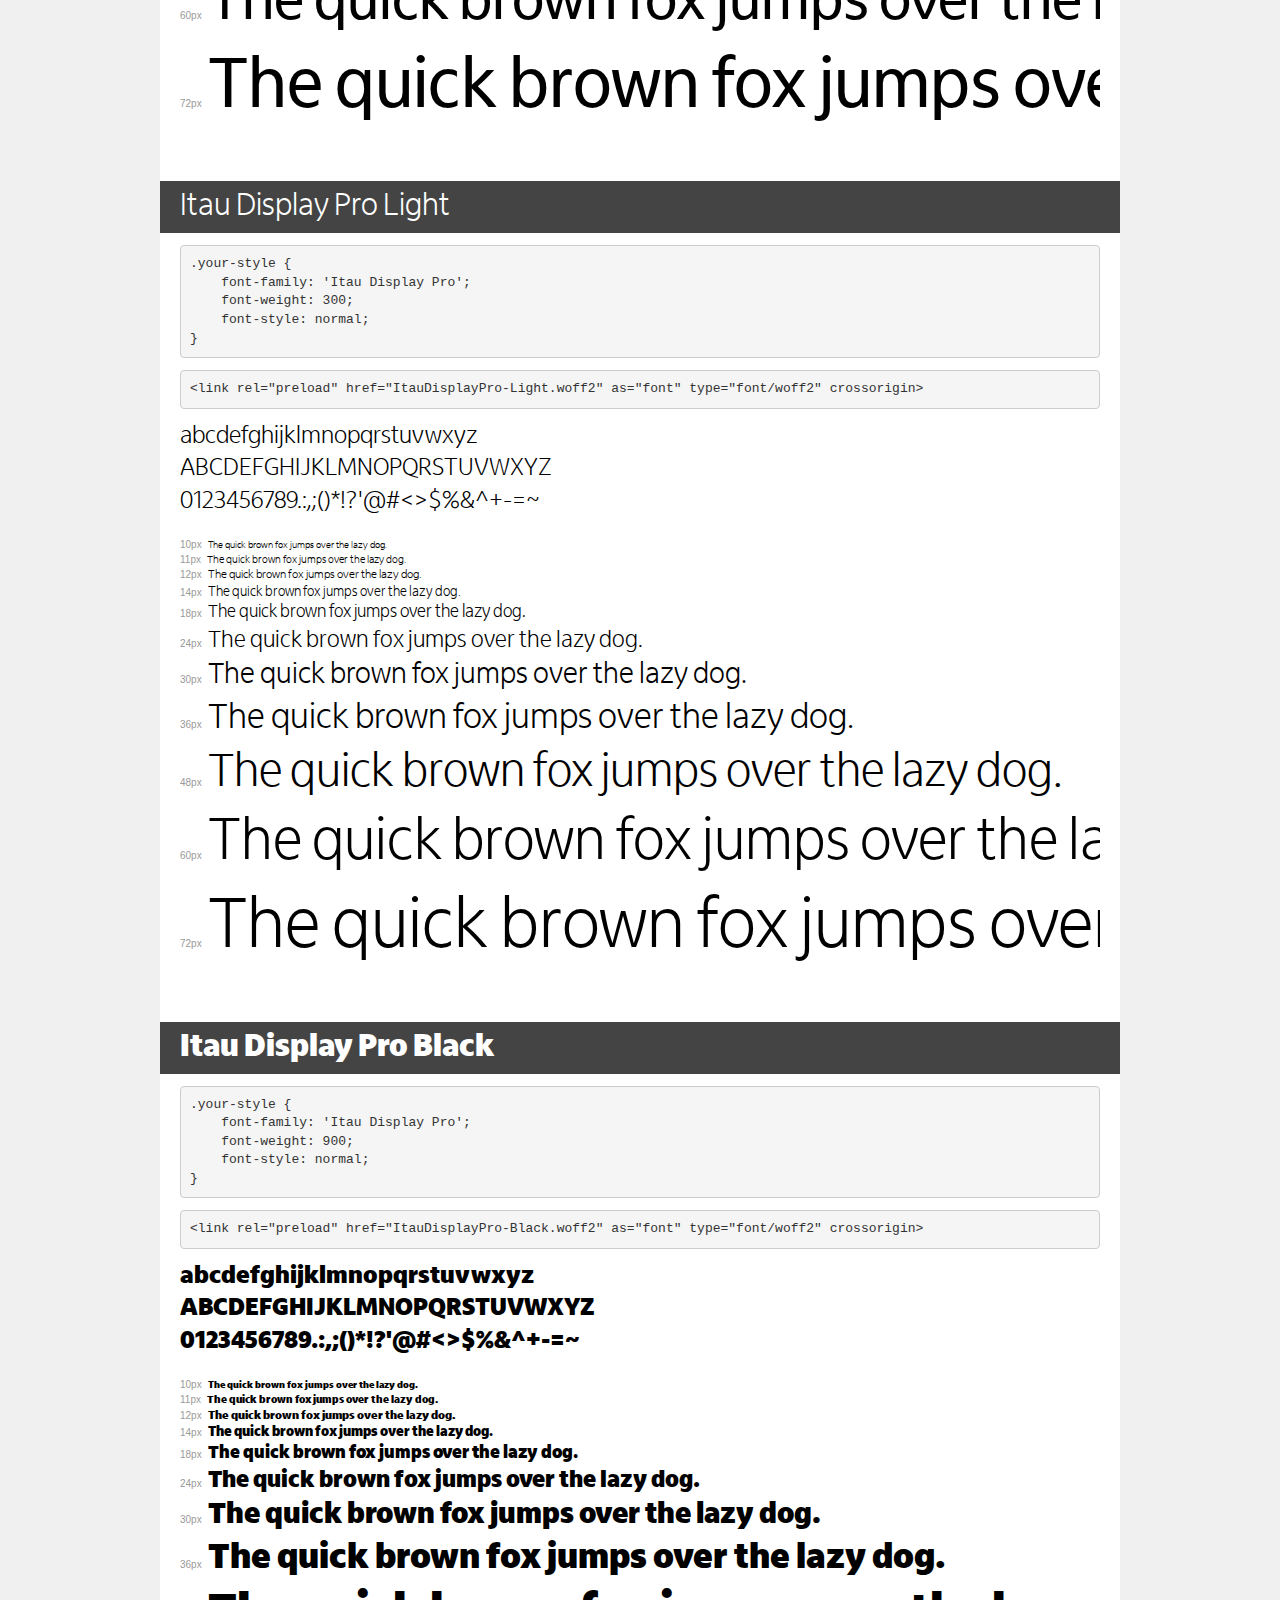
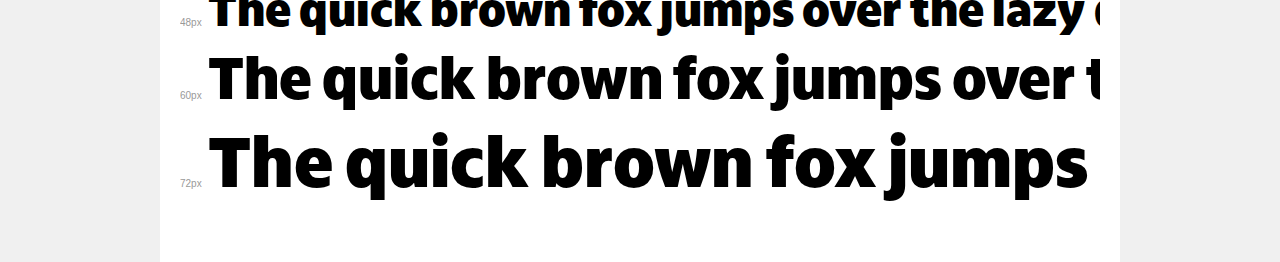
<file: app/assets/fonts/itau/demo.html>
<!DOCTYPE html>
<html lang="en">
<head>
    <meta charset="utf-8">
    <meta http-equiv="X-UA-Compatible" content="IE=edge">
    <meta name="viewport" content="width=device-width, initial-scale=1">
    <meta name="robots" content="noindex, noarchive">
    <meta name="format-detection" content="telephone=no">
    <title>Transfonter demo</title>
    <link href="stylesheet.css" rel="stylesheet">
    <style>
        /*
        http://meyerweb.com/eric/tools/css/reset/
        v2.0 | 20110126
        License: none (public domain)
        */
        html, body, div, span, applet, object, iframe,
        h1, h2, h3, h4, h5, h6, p, blockquote, pre,
        a, abbr, acronym, address, big, cite, code,
        del, dfn, em, img, ins, kbd, q, s, samp,
        small, strike, strong, sub, sup, tt, var,
        b, u, i, center,
        dl, dt, dd, ol, ul, li,
        fieldset, form, label, legend,
        table, caption, tbody, tfoot, thead, tr, th, td,
        article, aside, canvas, details, embed,
        figure, figcaption, footer, header, hgroup,
        menu, nav, output, ruby, section, summary,
        time, mark, audio, video {
            margin: 0;
            padding: 0;
            border: 0;
            font-size: 100%;
            font: inherit;
            vertical-align: baseline;
        }
        /* HTML5 display-role reset for older browsers */
        article, aside, details, figcaption, figure,
        footer, header, hgroup, menu, nav, section {
            display: block;
        }
        body {
            line-height: 1;
        }
        ol, ul {
            list-style: none;
        }
        blockquote, q {
            quotes: none;
        }
        blockquote:before, blockquote:after,
        q:before, q:after {
            content: '';
            content: none;
        }
        table {
            border-collapse: collapse;
            border-spacing: 0;
        }
        /* demo styles */
        body {
            background: #f0f0f0;
            color: #000;
        }
        .page {
            background: #fff;
            width: 920px;
            margin: 0 auto;
            padding: 20px 20px 0 20px;
            overflow: hidden;
        }
        .font-container {
            overflow-x: auto;
            overflow-y: hidden;
            margin-bottom: 40px;
            line-height: 1.3;
            white-space: nowrap;
            padding-bottom: 5px;
        }
        h1 {
            position: relative;
            background: #444;
            font-size: 32px;
            color: #fff;
            padding: 10px 20px;
            margin: 0 -20px 12px -20px;
        }
        .letters {
            font-size: 25px;
            margin-bottom: 20px;
        }
        .s10:before {
            content: '10px';
        }
        .s11:before {
            content: '11px';
        }
        .s12:before {
            content: '12px';
        }
        .s14:before {
            content: '14px';
        }
        .s18:before {
            content: '18px';
        }
        .s24:before {
            content: '24px';
        }
        .s30:before {
            content: '30px';
        }
        .s36:before {
            content: '36px';
        }
        .s48:before {
            content: '48px';
        }
        .s60:before {
            content: '60px';
        }
        .s72:before {
            content: '72px';
        }
        .s10:before, .s11:before, .s12:before, .s14:before,
        .s18:before, .s24:before, .s30:before, .s36:before,
        .s48:before, .s60:before, .s72:before {
            font-family: Arial, sans-serif;
            font-size: 10px;
            font-weight: normal;
            font-style: normal;
            color: #999;
            padding-right: 6px;
        }
        pre {
            display: block;
            padding: 9px;
            margin: 0 0 12px;
            font-family: Monaco, Menlo, Consolas, "Courier New", monospace;
            font-size: 13px;
            line-height: 1.428571429;
            color: #333;
            font-weight: normal;
            font-style: normal;
            background-color: #f5f5f5;
            border: 1px solid #ccc;
            overflow-x: auto;
            border-radius: 4px;
        }
        /* responsive */
        @media (max-width: 959px) {
            .page {
                width: auto;
                margin: 0;
            }
        }
    </style>
</head>
<body>
<div class="page">
    <div class="demo">
        <h1 style="font-family: 'Itau Display Pro XBold'; font-weight: bold; font-style: normal;">Itau Display Pro XBold</h1>
        <pre title="Usage">.your-style {
    font-family: 'Itau Display Pro XBold';
    font-weight: bold;
    font-style: normal;
}</pre>
        <pre title="Preload (optional)">
&lt;link rel=&quot;preload&quot; href=&quot;ItauDisplayPro-XBold.woff2&quot; as=&quot;font&quot; type=&quot;font/woff2&quot; crossorigin&gt;</pre>
        <div class="font-container" style="font-family: 'Itau Display Pro XBold'; font-weight: bold; font-style: normal;">
            <p class="letters">
                abcdefghijklmnopqrstuvwxyz<br>
ABCDEFGHIJKLMNOPQRSTUVWXYZ<br>
                0123456789.:,;()*!?'@#&lt;&gt;$%&^+-=~
            </p>
            <p class="s10" style="font-size: 10px;">The quick brown fox jumps over the lazy dog.</p>
            <p class="s11" style="font-size: 11px;">The quick brown fox jumps over the lazy dog.</p>
            <p class="s12" style="font-size: 12px;">The quick brown fox jumps over the lazy dog.</p>
            <p class="s14" style="font-size: 14px;">The quick brown fox jumps over the lazy dog.</p>
            <p class="s18" style="font-size: 18px;">The quick brown fox jumps over the lazy dog.</p>
            <p class="s24" style="font-size: 24px;">The quick brown fox jumps over the lazy dog.</p>
            <p class="s30" style="font-size: 30px;">The quick brown fox jumps over the lazy dog.</p>
            <p class="s36" style="font-size: 36px;">The quick brown fox jumps over the lazy dog.</p>
            <p class="s48" style="font-size: 48px;">The quick brown fox jumps over the lazy dog.</p>
            <p class="s60" style="font-size: 60px;">The quick brown fox jumps over the lazy dog.</p>
            <p class="s72" style="font-size: 72px;">The quick brown fox jumps over the lazy dog.</p>
        </div>
    </div>

    <div class="demo">
        <h1 style="font-family: 'Itau Display Pro'; font-weight: 900; font-style: normal;">Itau Display Pro Heavy</h1>
        <pre title="Usage">.your-style {
    font-family: 'Itau Display Pro';
    font-weight: 900;
    font-style: normal;
}</pre>
        <pre title="Preload (optional)">
&lt;link rel=&quot;preload&quot; href=&quot;ItauDisplayPro-Heavy.woff2&quot; as=&quot;font&quot; type=&quot;font/woff2&quot; crossorigin&gt;</pre>
        <div class="font-container" style="font-family: 'Itau Display Pro'; font-weight: 900; font-style: normal;">
            <p class="letters">
                abcdefghijklmnopqrstuvwxyz<br>
ABCDEFGHIJKLMNOPQRSTUVWXYZ<br>
                0123456789.:,;()*!?'@#&lt;&gt;$%&^+-=~
            </p>
            <p class="s10" style="font-size: 10px;">The quick brown fox jumps over the lazy dog.</p>
            <p class="s11" style="font-size: 11px;">The quick brown fox jumps over the lazy dog.</p>
            <p class="s12" style="font-size: 12px;">The quick brown fox jumps over the lazy dog.</p>
            <p class="s14" style="font-size: 14px;">The quick brown fox jumps over the lazy dog.</p>
            <p class="s18" style="font-size: 18px;">The quick brown fox jumps over the lazy dog.</p>
            <p class="s24" style="font-size: 24px;">The quick brown fox jumps over the lazy dog.</p>
            <p class="s30" style="font-size: 30px;">The quick brown fox jumps over the lazy dog.</p>
            <p class="s36" style="font-size: 36px;">The quick brown fox jumps over the lazy dog.</p>
            <p class="s48" style="font-size: 48px;">The quick brown fox jumps over the lazy dog.</p>
            <p class="s60" style="font-size: 60px;">The quick brown fox jumps over the lazy dog.</p>
            <p class="s72" style="font-size: 72px;">The quick brown fox jumps over the lazy dog.</p>
        </div>
    </div>

    <div class="demo">
        <h1 style="font-family: 'Itau Display Pro'; font-weight: bold; font-style: normal;">Itau Display Pro Bold</h1>
        <pre title="Usage">.your-style {
    font-family: 'Itau Display Pro';
    font-weight: bold;
    font-style: normal;
}</pre>
        <pre title="Preload (optional)">
&lt;link rel=&quot;preload&quot; href=&quot;ItauDisplayPro-Bold.woff2&quot; as=&quot;font&quot; type=&quot;font/woff2&quot; crossorigin&gt;</pre>
        <div class="font-container" style="font-family: 'Itau Display Pro'; font-weight: bold; font-style: normal;">
            <p class="letters">
                abcdefghijklmnopqrstuvwxyz<br>
ABCDEFGHIJKLMNOPQRSTUVWXYZ<br>
                0123456789.:,;()*!?'@#&lt;&gt;$%&^+-=~
            </p>
            <p class="s10" style="font-size: 10px;">The quick brown fox jumps over the lazy dog.</p>
            <p class="s11" style="font-size: 11px;">The quick brown fox jumps over the lazy dog.</p>
            <p class="s12" style="font-size: 12px;">The quick brown fox jumps over the lazy dog.</p>
            <p class="s14" style="font-size: 14px;">The quick brown fox jumps over the lazy dog.</p>
            <p class="s18" style="font-size: 18px;">The quick brown fox jumps over the lazy dog.</p>
            <p class="s24" style="font-size: 24px;">The quick brown fox jumps over the lazy dog.</p>
            <p class="s30" style="font-size: 30px;">The quick brown fox jumps over the lazy dog.</p>
            <p class="s36" style="font-size: 36px;">The quick brown fox jumps over the lazy dog.</p>
            <p class="s48" style="font-size: 48px;">The quick brown fox jumps over the lazy dog.</p>
            <p class="s60" style="font-size: 60px;">The quick brown fox jumps over the lazy dog.</p>
            <p class="s72" style="font-size: 72px;">The quick brown fox jumps over the lazy dog.</p>
        </div>
    </div>

    <div class="demo">
        <h1 style="font-family: 'Itau Display Pro'; font-weight: normal; font-style: normal;">Itau Display Pro Regular</h1>
        <pre title="Usage">.your-style {
    font-family: 'Itau Display Pro';
    font-weight: normal;
    font-style: normal;
}</pre>
        <pre title="Preload (optional)">
&lt;link rel=&quot;preload&quot; href=&quot;ItauDisplayPro-Regular.woff2&quot; as=&quot;font&quot; type=&quot;font/woff2&quot; crossorigin&gt;</pre>
        <div class="font-container" style="font-family: 'Itau Display Pro'; font-weight: normal; font-style: normal;">
            <p class="letters">
                abcdefghijklmnopqrstuvwxyz<br>
ABCDEFGHIJKLMNOPQRSTUVWXYZ<br>
                0123456789.:,;()*!?'@#&lt;&gt;$%&^+-=~
            </p>
            <p class="s10" style="font-size: 10px;">The quick brown fox jumps over the lazy dog.</p>
            <p class="s11" style="font-size: 11px;">The quick brown fox jumps over the lazy dog.</p>
            <p class="s12" style="font-size: 12px;">The quick brown fox jumps over the lazy dog.</p>
            <p class="s14" style="font-size: 14px;">The quick brown fox jumps over the lazy dog.</p>
            <p class="s18" style="font-size: 18px;">The quick brown fox jumps over the lazy dog.</p>
            <p class="s24" style="font-size: 24px;">The quick brown fox jumps over the lazy dog.</p>
            <p class="s30" style="font-size: 30px;">The quick brown fox jumps over the lazy dog.</p>
            <p class="s36" style="font-size: 36px;">The quick brown fox jumps over the lazy dog.</p>
            <p class="s48" style="font-size: 48px;">The quick brown fox jumps over the lazy dog.</p>
            <p class="s60" style="font-size: 60px;">The quick brown fox jumps over the lazy dog.</p>
            <p class="s72" style="font-size: 72px;">The quick brown fox jumps over the lazy dog.</p>
        </div>
    </div>

    <div class="demo">
        <h1 style="font-family: 'Itau Display Pro'; font-weight: 300; font-style: normal;">Itau Display Pro Light</h1>
        <pre title="Usage">.your-style {
    font-family: 'Itau Display Pro';
    font-weight: 300;
    font-style: normal;
}</pre>
        <pre title="Preload (optional)">
&lt;link rel=&quot;preload&quot; href=&quot;ItauDisplayPro-Light.woff2&quot; as=&quot;font&quot; type=&quot;font/woff2&quot; crossorigin&gt;</pre>
        <div class="font-container" style="font-family: 'Itau Display Pro'; font-weight: 300; font-style: normal;">
            <p class="letters">
                abcdefghijklmnopqrstuvwxyz<br>
ABCDEFGHIJKLMNOPQRSTUVWXYZ<br>
                0123456789.:,;()*!?'@#&lt;&gt;$%&^+-=~
            </p>
            <p class="s10" style="font-size: 10px;">The quick brown fox jumps over the lazy dog.</p>
            <p class="s11" style="font-size: 11px;">The quick brown fox jumps over the lazy dog.</p>
            <p class="s12" style="font-size: 12px;">The quick brown fox jumps over the lazy dog.</p>
            <p class="s14" style="font-size: 14px;">The quick brown fox jumps over the lazy dog.</p>
            <p class="s18" style="font-size: 18px;">The quick brown fox jumps over the lazy dog.</p>
            <p class="s24" style="font-size: 24px;">The quick brown fox jumps over the lazy dog.</p>
            <p class="s30" style="font-size: 30px;">The quick brown fox jumps over the lazy dog.</p>
            <p class="s36" style="font-size: 36px;">The quick brown fox jumps over the lazy dog.</p>
            <p class="s48" style="font-size: 48px;">The quick brown fox jumps over the lazy dog.</p>
            <p class="s60" style="font-size: 60px;">The quick brown fox jumps over the lazy dog.</p>
            <p class="s72" style="font-size: 72px;">The quick brown fox jumps over the lazy dog.</p>
        </div>
    </div>

    <div class="demo">
        <h1 style="font-family: 'Itau Display Pro'; font-weight: 900; font-style: normal;">Itau Display Pro Black</h1>
        <pre title="Usage">.your-style {
    font-family: 'Itau Display Pro';
    font-weight: 900;
    font-style: normal;
}</pre>
        <pre title="Preload (optional)">
&lt;link rel=&quot;preload&quot; href=&quot;ItauDisplayPro-Black.woff2&quot; as=&quot;font&quot; type=&quot;font/woff2&quot; crossorigin&gt;</pre>
        <div class="font-container" style="font-family: 'Itau Display Pro'; font-weight: 900; font-style: normal;">
            <p class="letters">
                abcdefghijklmnopqrstuvwxyz<br>
ABCDEFGHIJKLMNOPQRSTUVWXYZ<br>
                0123456789.:,;()*!?'@#&lt;&gt;$%&^+-=~
            </p>
            <p class="s10" style="font-size: 10px;">The quick brown fox jumps over the lazy dog.</p>
            <p class="s11" style="font-size: 11px;">The quick brown fox jumps over the lazy dog.</p>
            <p class="s12" style="font-size: 12px;">The quick brown fox jumps over the lazy dog.</p>
            <p class="s14" style="font-size: 14px;">The quick brown fox jumps over the lazy dog.</p>
            <p class="s18" style="font-size: 18px;">The quick brown fox jumps over the lazy dog.</p>
            <p class="s24" style="font-size: 24px;">The quick brown fox jumps over the lazy dog.</p>
            <p class="s30" style="font-size: 30px;">The quick brown fox jumps over the lazy dog.</p>
            <p class="s36" style="font-size: 36px;">The quick brown fox jumps over the lazy dog.</p>
            <p class="s48" style="font-size: 48px;">The quick brown fox jumps over the lazy dog.</p>
            <p class="s60" style="font-size: 60px;">The quick brown fox jumps over the lazy dog.</p>
            <p class="s72" style="font-size: 72px;">The quick brown fox jumps over the lazy dog.</p>
        </div>
    </div>

</div>
</body>
</html>
</file>
<file: app/modules/engine.css>
* {
  box-sizing: border-box;
}
html,
body {
  width: 100vw;
  height: 100vh;
  overflow: hidden;
  background: #FFFFFF;
}
main {
  width: 100vw;
  height: 100vh;
  overflow: hidden;
  position: absolute;
  top: 0;
  left: 0;
  background: #FFF;
}
main iframe {
  width: 100vw;
  height: 100vh;
  border: none;
  position: absolute;
  top: 0;
  transition: all 1.4s;
}
main iframe.out {
  pointer-events: none;
  opacity: 0;
}
main iframe.out * {
  pointer-events: none;
}
@media (max-width: 600px) {
  html,
  body {
    height: auto !important;
    overflow-y: scroll !important;
  }
  html main,
  body main {
    height: auto !important;
    position: relative !important;
  }
  html main iframe,
  body main iframe {
    position: relative !important;
    transition: none !important;
  }
}
.debug {
  position: fixed;
  top: 0;
  right: 0em;
  z-index: 999999999999999999999999;
  height: 100vh;
  width: 20rem;
  display: flex;
  flex-direction: column;
  justify-content: flex-end;
  padding: 2em;
  transform: translateX(100%);
  transition: transform 0.4s;
  background: #eb0045;
  -webkit-box-shadow: -3px 0px 12px 0px rgba(0, 0, 0, 0.64);
  box-shadow: -3px 0px 12px 0px rgba(0, 0, 0, 0.64);
  border-radius: 5px 0 0 5px;
}
.debug .pages {
  width: 100%;
  overflow-y: auto;
  overflow-x: hidden;
  padding-right: 1em;
}
.debug.open {
  transform: translateX(0%);
}
.debug hr {
  width: 100%;
  border-color: #FFFFFF;
}
.debug button {
  background: linear-gradient(to bottom, #e53f70 5%, #e53f70 100%);
  padding: 10px 15px;
  background-color: #e53f70;
  border-radius: 5px;
  border: 0;
  display: block;
  cursor: pointer;
  color: #ffffff;
  font-weight: bold;
  padding: 11px 23px;
  text-decoration: none;
  width: 100%;
  margin-block-end: 0.2em;
  font-size: 0.8rem;
}
.debug button:hover {
  box-shadow: inset 0px 1px 3px 0px #000000;
}
.debug .openclose {
  width: 2em;
  height: 2em;
  position: absolute;
  top: 50%;
  left: 0;
  transform: translate(-100%, -50%);
  cursor: pointer;
}
.debug .openclose .arrow-round {
  text-decoration: none;
  background: #eb0047;
  border-radius: 24px 0 0 24px;
  text-align: center;
  vertical-align: middle;
  display: inline-block;
  font-size: 20px;
  color: #ffffff;
  width: 2rem;
  height: 2.4rem;
  padding: 13px;
  text-shadow: #eb0047 2px 2px 0px;
  border-color: #eb0047;
  border-width: 2px;
  border-style: solid;
}
.debug .openclose .arrow-round svg {
  width: 1.4rem;
  height: auto;
  position: absolute;
  top: 0.6rem;
  left: 0.5rem;
}
.debug .telaatual {
  color: #fff;
}
.debug .title {
  margin: 0;
  font-family: 'Arial', cursive;
  text-shadow: 0 0 1px #000;
  color: #fff;
  font-size: 15px;
}
.ColorScheme-Text {
  color: #4d4d4d;
}
.ColorScheme-Highlight {
  color: #3daee9;
}
.returnModal {
  position: fixed;
  top: 0;
  right: 0em;
  z-index: 999999999999999999999999;
  height: 100vh;
  width: 100vw;
  display: flex;
  flex-direction: row;
  justify-content: center;
  align-items: center;
  background-color: rgba(50, 50, 50, 0.95);
  color: #333333;
}
.returnModal h1 {
  font-size: 1.3rem;
  width: 70%;
  text-align: center;
}
.returnModal .confirmBox {
  display: flex;
  width: auto;
  height: auto;
  padding: 2rem;
  border-radius: 0.3rem;
  flex-wrap: wrap;
  flex-direction: column;
  justify-content: center;
  align-items: center;
  background-color: #ffffff;
  -webkit-box-shadow: 0px 0px 8px 0px #ffe3e3;
  box-shadow: 0px 0px 8px 0px #000000;
}
.returnModal .buttons {
  display: flex;
  flex-wrap: wrap;
  justify-content: space-around;
  width: 100%;
  padding: 2.3rem;
}
.returnModal .buttons button {
  background-color: #ebf5fd;
  color: #FFFFFF;
  font-size: 1.1rem;
  border: 0;
  padding: 0.6rem;
  border-radius: 0.3rem;
  cursor: pointer;
  -webkit-box-shadow: 0px 0px 8px -1px rgba(255, 255, 255, 0.3);
  box-shadow: 0px 0px 8px -1px rgba(255, 255, 255, 0.3);
  min-width: 10rem;
}
.returnModal .buttons button:hover {
  box-shadow: inset 0px 1px 3px 0px #000000;
}
@media (max-width: 550px) {
  .returnModal .confirmBox {
    width: 100vw;
    height: 100vh;
    padding: 2rem;
    border-radius: 0;
  }
  .returnModal .buttons button {
    margin-top: 1.7rem;
  }
}

/*# sourceMappingURL=[data-uri] */
</file>
<file: app/assets/fonts/arial/stylesheet.css>
@font-face {
    font-family: 'Arial';
    src: url('Arial-BoldMT.woff2') format('woff2'),
        url('Arial-BoldMT.woff') format('woff');
    font-weight: bold;
    font-style: normal;
    font-display: swap;
}

@font-face {
    font-family: 'Arial';
    src: url('Arial-BoldMT.woff2') format('woff2'),
        url('Arial-BoldMT.woff') format('woff');
    font-weight: bold;
    font-style: normal;
    font-display: swap;
}

@font-face {
    font-family: 'Arial';
    src: url('ArialMT.woff2') format('woff2'),
        url('ArialMT.woff') format('woff');
    font-weight: normal;
    font-style: normal;
    font-display: swap;
}

@font-face {
    font-family: 'Arial';
    src: url('Arial-BlackItalic.woff2') format('woff2'),
        url('Arial-BlackItalic.woff') format('woff');
    font-weight: 900;
    font-style: italic;
    font-display: swap;
}

@font-face {
    font-family: 'Arial CE MT';
    src: url('ArialCEMTBlack-Regular.woff2') format('woff2'),
        url('ArialCEMTBlack-Regular.woff') format('woff');
    font-weight: 900;
    font-style: normal;
    font-display: swap;
}

@font-face {
    font-family: 'Arial CE';
    src: url('Arial-BoldMT.woff2') format('woff2'),
        url('Arial-BoldMT.woff') format('woff');
    font-weight: 100;
    font-style: normal;
    font-display: swap;
}

@font-face {
    font-family: 'Arial CE';
    src: url('ArialCE.woff2') format('woff2'),
        url('ArialCE.woff') format('woff');
    font-weight: 500;
    font-style: normal;
    font-display: swap;
}

@font-face {
    font-family: 'Arial';
    src: url('Arial-BoldItalicMT.woff2') format('woff2'),
        url('Arial-BoldItalicMT.woff') format('woff');
    font-weight: bold;
    font-style: italic;
    font-display: swap;
}

@font-face {
    font-family: 'Arial CE';
    src: url('ArialCE-BoldItalic.woff2') format('woff2'),
        url('ArialCE-BoldItalic.woff') format('woff');
    font-weight: bold;
    font-style: italic;
    font-display: swap;
}

@font-face {
    font-family: 'Arial';
    src: url('Arial-BoldItalicMT.woff2') format('woff2'),
        url('Arial-BoldItalicMT.woff') format('woff');
    font-weight: bold;
    font-style: italic;
    font-display: swap;
}

@font-face {
    font-family: 'Arial CE';
    src: url('ArialCE-Italic.woff2') format('woff2'),
        url('ArialCE-Italic.woff') format('woff');
    font-weight: 500;
    font-style: italic;
    font-display: swap;
}

@font-face {
    font-family: 'Arial';
    src: url('Arial-Lgt.woff2') format('woff2'),
        url('Arial-Lgt.woff') format('woff');
    font-weight: 300;
    font-style: normal;
    font-display: swap;
}

@font-face {
    font-family: 'Arial';
    src: url('Arial-LgtItl.woff2') format('woff2'),
        url('Arial-LgtItl.woff') format('woff');
    font-weight: 300;
    font-style: italic;
    font-display: swap;
}

@font-face {
    font-family: 'Arial';
    src: url('Arial-ItalicMT.woff2') format('woff2'),
        url('Arial-ItalicMT.woff') format('woff');
    font-weight: normal;
    font-style: italic;
    font-display: swap;
}

@font-face {
    font-family: 'Arial';
    src: url('Arial-ItalicMT.woff2') format('woff2'),
        url('Arial-ItalicMT.woff') format('woff');
    font-weight: normal;
    font-style: italic;
    font-display: swap;
}

@font-face {
    font-family: 'Arial';
    src: url('Arial-MdmItl.woff2') format('woff2'),
        url('Arial-MdmItl.woff') format('woff');
    font-weight: 500;
    font-style: italic;
    font-display: swap;
}

@font-face {
    font-family: 'Arial';
    src: url('Arial-Mdm.woff2') format('woff2'),
        url('Arial-Mdm.woff') format('woff');
    font-weight: 500;
    font-style: normal;
    font-display: swap;
}

@font-face {
    font-family: 'Arial Narrow';
    src: url('ArialNarrow-BoldItalic.woff2') format('woff2'),
        url('ArialNarrow-BoldItalic.woff') format('woff');
    font-weight: bold;
    font-style: italic;
    font-display: swap;
}

@font-face {
    font-family: 'Arial Narrow';
    src: url('ArialNarrow.woff2') format('woff2'),
        url('ArialNarrow.woff') format('woff');
    font-weight: normal;
    font-style: normal;
    font-display: swap;
}

@font-face {
    font-family: 'Arial Narrow';
    src: url('ArialNarrow-Italic.woff2') format('woff2'),
        url('ArialNarrow-Italic.woff') format('woff');
    font-weight: normal;
    font-style: italic;
    font-display: swap;
}

@font-face {
    font-family: 'Arial';
    src: url('Arial-Black.woff2') format('woff2'),
        url('Arial-Black.woff') format('woff');
    font-weight: 900;
    font-style: normal;
    font-display: swap;
}

@font-face {
    font-family: 'Arial Narrow';
    src: url('ArialNarrow-Bold.woff2') format('woff2'),
        url('ArialNarrow-Bold.woff') format('woff');
    font-weight: bold;
    font-style: normal;
    font-display: swap;
}
</file>
<file: app/assets/fonts/itau/stylesheet.css>
@font-face {
    font-family: 'Itau Display Pro XBold';
    src: url('ItauDisplayPro-XBold.woff2') format('woff2'),
        url('ItauDisplayPro-XBold.woff') format('woff'),
        url('ItauDisplayPro-XBold.ttf') format('truetype');
    font-weight: bold;
    font-style: normal;
    font-display: swap;
}

@font-face {
    font-family: 'Itau Display Pro';
    src: url('ItauDisplayPro-Heavy.woff2') format('woff2'),
        url('ItauDisplayPro-Heavy.woff') format('woff'),
        url('ItauDisplayPro-Heavy.ttf') format('truetype');
    font-weight: 900;
    font-style: normal;
    font-display: swap;
}

@font-face {
    font-family: 'Itau Display Pro';
    src: url('ItauDisplayPro-Bold.woff2') format('woff2'),
        url('ItauDisplayPro-Bold.woff') format('woff'),
        url('ItauDisplayPro-Bold.ttf') format('truetype');
    font-weight: bold;
    font-style: normal;
    font-display: swap;
}

@font-face {
    font-family: 'Itau Display Pro';
    src: url('ItauDisplayPro-Regular.woff2') format('woff2'),
        url('ItauDisplayPro-Regular.woff') format('woff'),
        url('ItauDisplayPro-Regular.ttf') format('truetype');
    font-weight: normal;
    font-style: normal;
    font-display: swap;
}

@font-face {
    font-family: 'Itau Display Pro';
    src: url('ItauDisplayPro-Light.woff2') format('woff2'),
        url('ItauDisplayPro-Light.woff') format('woff'),
        url('ItauDisplayPro-Light.ttf') format('truetype');
    font-weight: 300;
    font-style: normal;
    font-display: swap;
}

@font-face {
    font-family: 'Itau Display Pro';
    src: url('ItauDisplayPro-Black.woff2') format('woff2'),
        url('ItauDisplayPro-Black.woff') format('woff'),
        url('ItauDisplayPro-Black.ttf') format('truetype');
    font-weight: 900;
    font-style: normal;
    font-display: swap;
}
</file>
